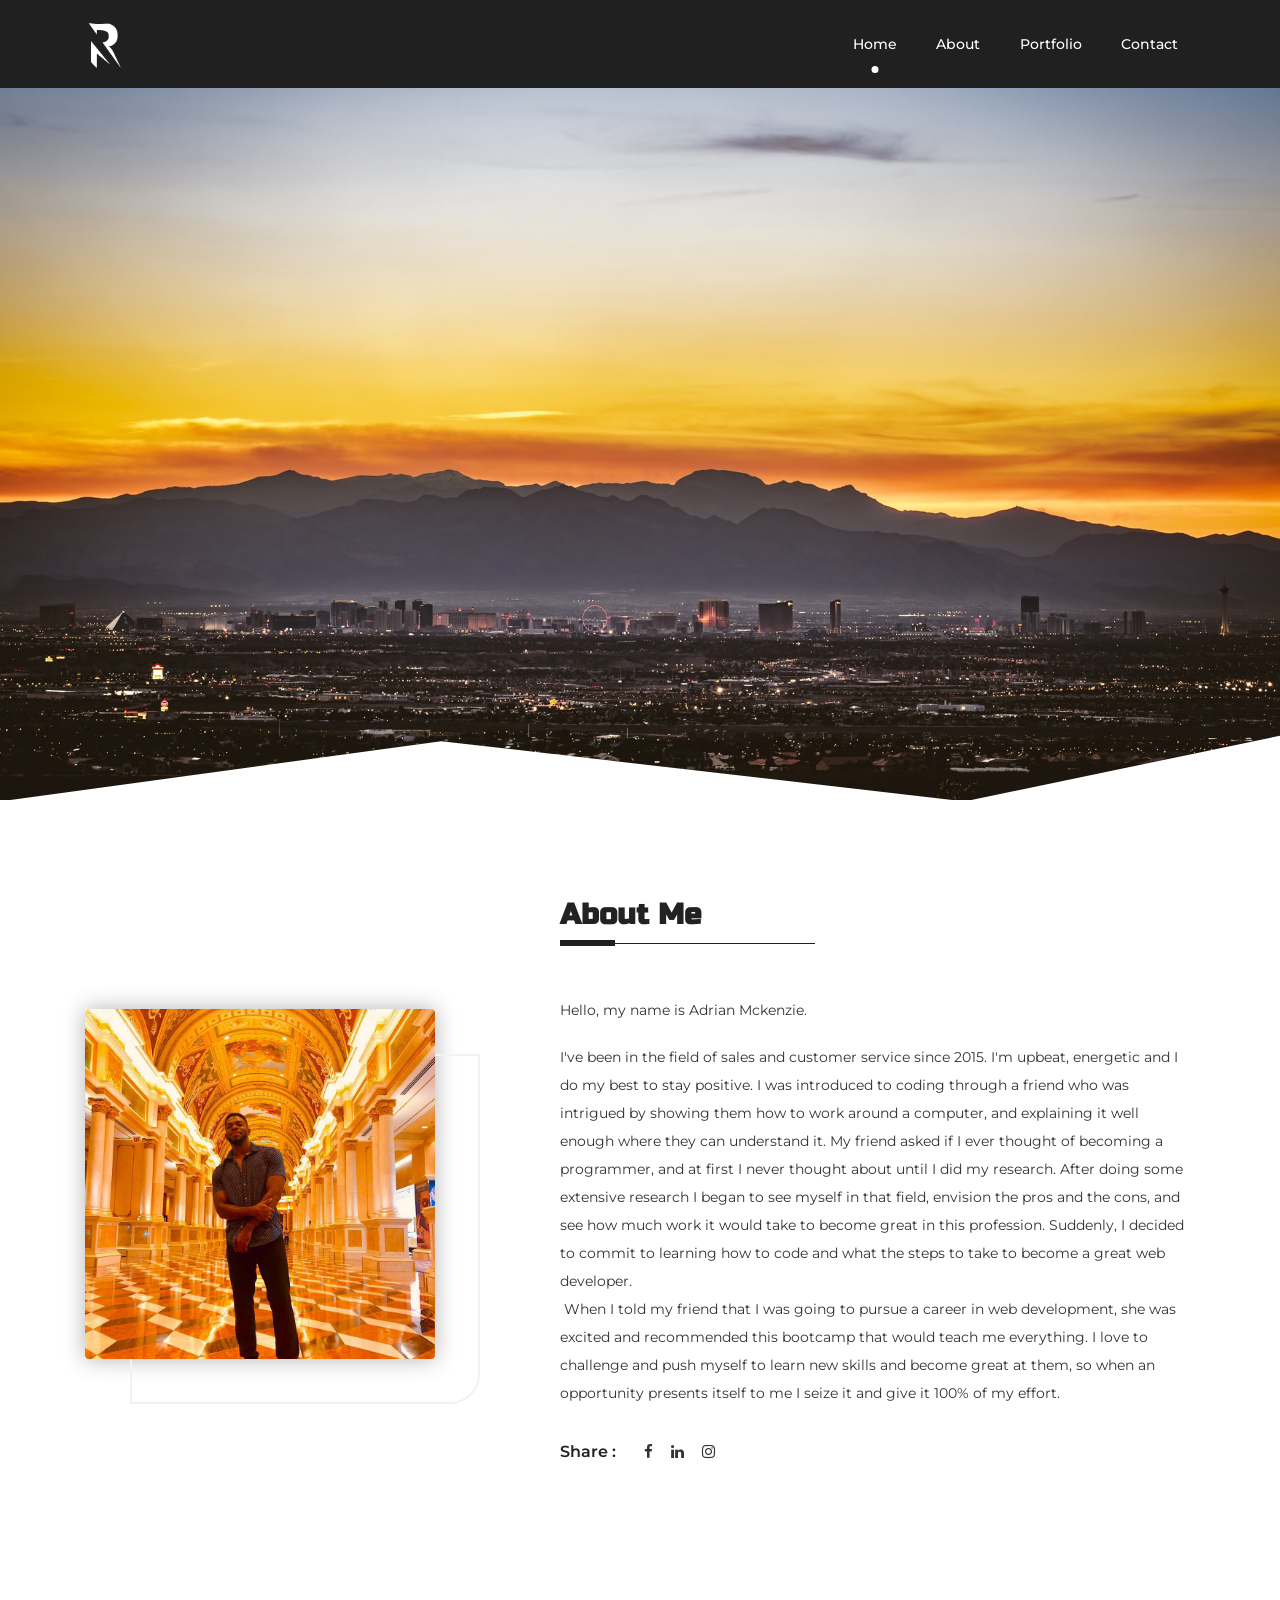
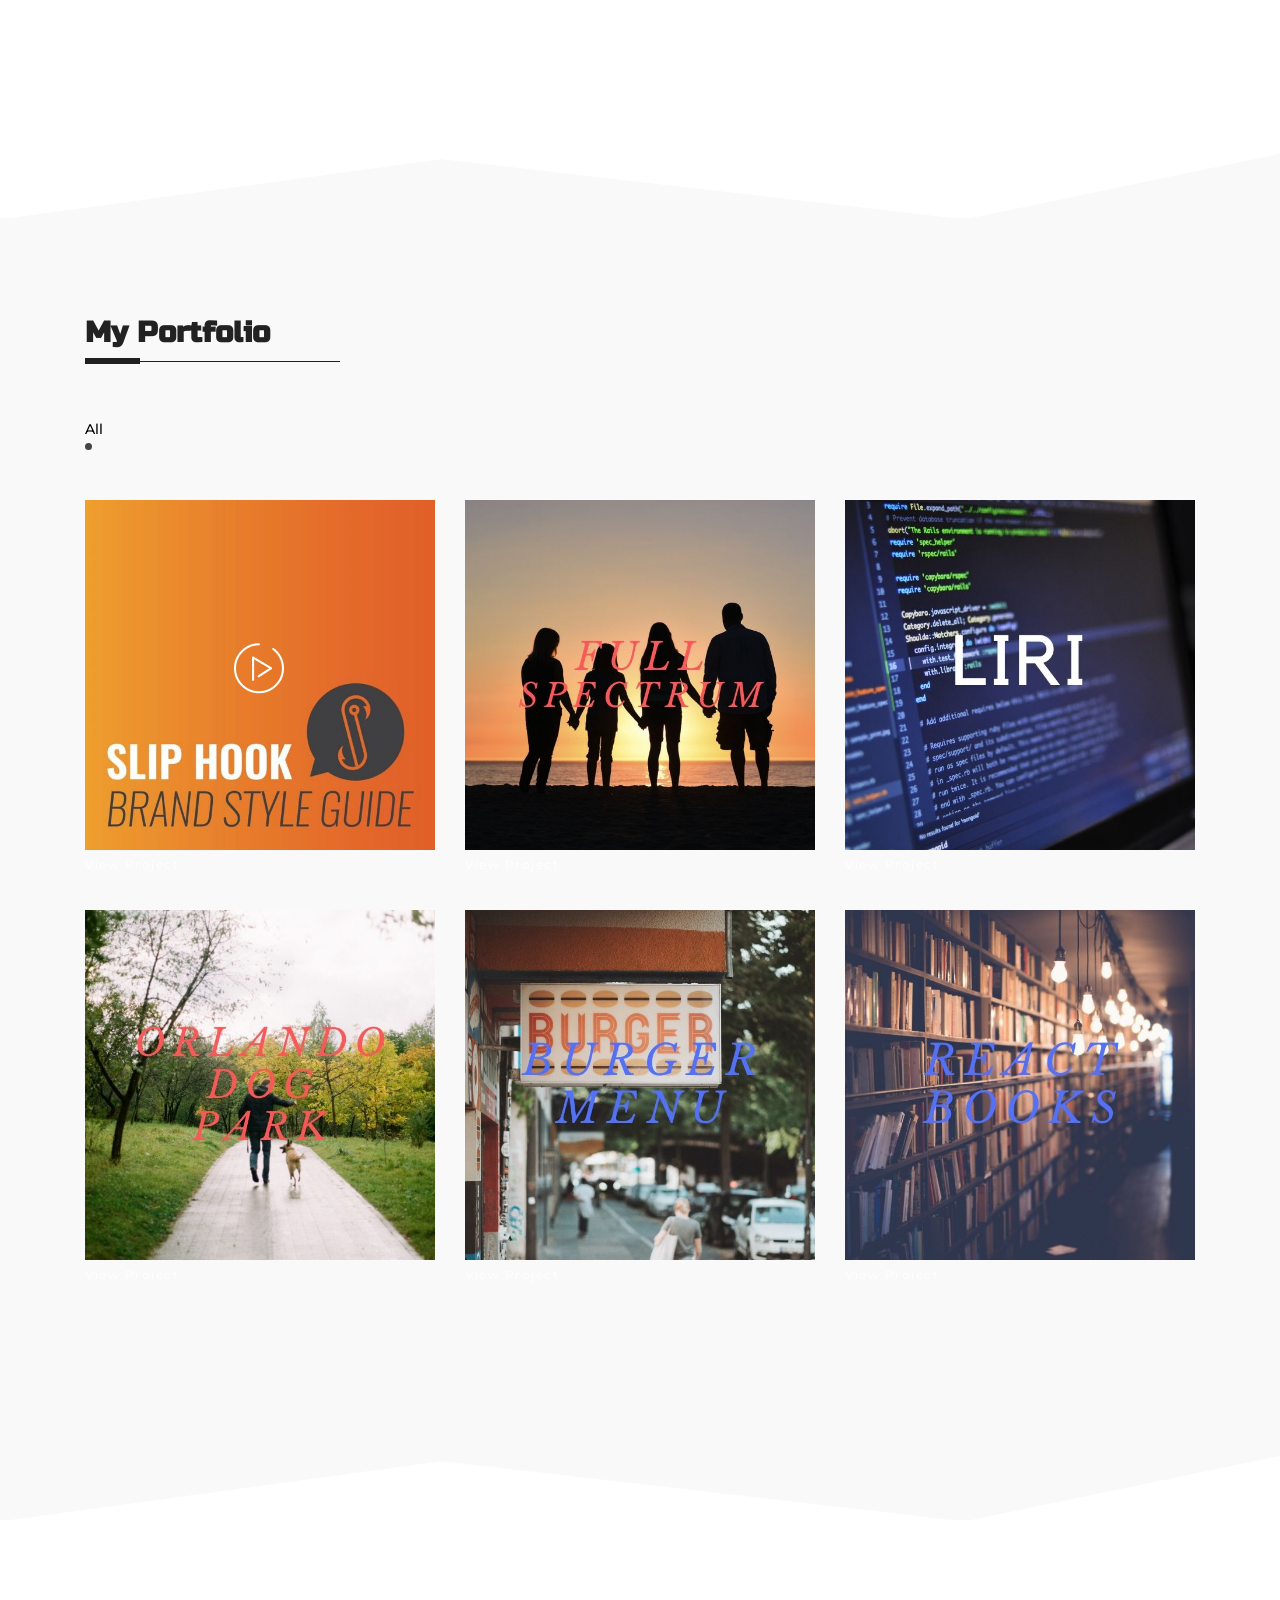
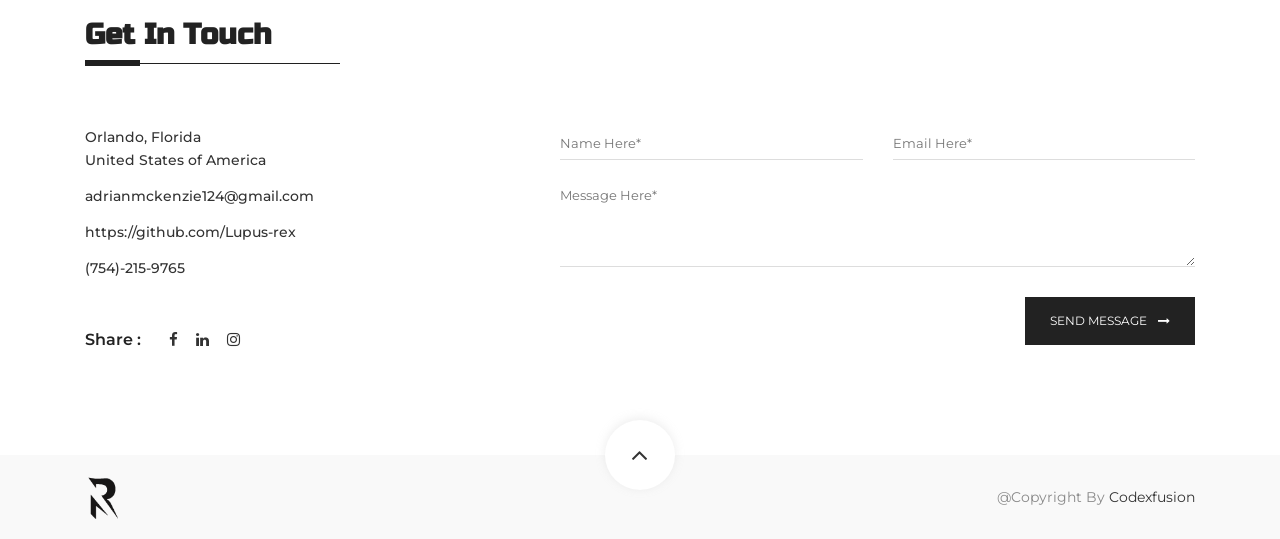
<file: index.html>
<!DOCTYPE html>
<html lang="en">
  <head>
    <meta charset="utf-8" />
    <meta http-equiv="x-ua-compatible" content="ie=edge" />
    <meta name="viewport" content="width=device-width, initial-scale=1" />
    <title>Adrian's Portfolio</title>
    <link
      rel="shortcut icon"
      type="image/png"
      href="assets/img/icon/favicon.ico"
    />
    <!-- all css here -->
    <link rel="stylesheet" href="assets/css/bootstrap.min.css" />
    <link rel="stylesheet" href="assets/css/font-awesome.min.css" />
    <link rel="stylesheet" href="assets/css/flaticon.css" />
    <link rel="stylesheet" href="assets/css/magnific-popup.css" />
    <link rel="stylesheet" href="assets/css/slicknav.min.css" />
    <link rel="stylesheet" href="assets/css/typography.css" />
    <link rel="stylesheet" href="assets/css/default-css.css" />
    <link rel="stylesheet" href="assets/css/styles.css" />
    <link rel="stylesheet" href="assets/css/responsive.css" />
    <!-- modernizr css -->
    <script src="assets/js/vendor/modernizr-2.8.3.min.js"></script>
  </head>

  <body id="top">
    <!--[if lt IE 8]>
      <p class="browserupgrade">
        You are using an <strong>outdated</strong> browser. Please
        <a href="http://browsehappy.com/">upgrade your browser</a> to improve
        your experience.
      </p>
    <![endif]-->
    <!-- preloader area start -->
    <div id="preloader">
      <div class="loader_line"></div>
    </div>
    <!-- prealoader area end -->
    <!-- header area start -->
    <header>
      <div class="header-area">
        <div class="container">
          <div class="row align-items-center">
            <div class="col-md-3 col-sm-12">
              <div class="logo">
                <a href="index.html"
                  ><img src="assets/img/icon/logo.png" alt="logo"
                /></a>
              </div>
            </div>
            <div class="col-md-9 d-none d-md-block">
              <div class="main-menu">
                <nav class="nav-menu">
                  <ul id="nav_menu">
                    <li class="active">
                      <a data-hover="home" href="#home"><span>Home</span></a>
                    </li>
                    <li>
                      <a data-hover="about" href="#about"><span>About</span></a>
                    </li>
                    <li>
                      <a data-hover="portfolio" href="#portfolio"
                        ><span>Portfolio</span></a
                      >
                    </li>
                    <li>
                      <a data-hover="contact" href="#contact"
                        ><span>Contact</span></a
                      >
                    </li>
                  </ul>
                </nav>
              </div>
            </div>
            <div class="col-sm-12 d-block d-md-none">
              <div class="responsive-menu-wrap"></div>
            </div>
          </div>
        </div>
      </div>
    </header>
    <!-- header area end -->
    <!-- slider area start -->
    <section
      id="home"
      class="slider-area parallax"
      data-speed="3"
      data-bg-image="assets/img/bg/vegas_view.jpg"
    >
      <div class="container">
        <div class="slider-content">
          <h2 class="txtanim1"><span>Adrian</span> <span>Mckenzie</span></h2>
          <h4 class="txtanim1 delay1">
            <span>W</span>
            <span>e</span>
            <span>b</span>
            <span>D</span>
            <span>e</span>
            <span>v</span>
            <span>e</span>
            <span>l</span>
            <span>o</span>
            <span>p</span>
            <span>e</span>
            <span>r</span>
          </h4>
        </div>
      </div>
      <div class="white_svg svg_white">
        <svg x="0px" y="0px" viewBox="0 186.5 1920 113.5">
          <polygon
            points="0,300 655.167,210.5 1432.5,300 1920,198.5 1920,300 "
          />
        </svg>
      </div>
      <div class="txtanim1 next-section">
        <span
          ><a href="#about"
            >About Me <strong><i class="fa fa-question-circle"></i></strong></a
        ></span>
      </div>
    </section>
    <!-- slider area end -->
    <!-- about area strat -->
    <section class="about-area" id="about">
      <div class="container">
        <div class="row align-items-center">
          <div class="col-md-4">
            <div class="abt-left-thumb">
              <img src="assets/img/about/Vegas.jpg" alt="image" />
            </div>
          </div>
          <div class="col-md-7 offset-md-1">
            <div class="abt-content">
              <div class="section-title">
                <h2 class="txt2_is_show">About Me</h2>
              </div>
              <p class="txt1-wrap">
                <span class="txt1">Hello, my name is Adrian Mckenzie.</span>
              </p>
              <p class="txt1-wrap">
                <span class="txt1"
                  >I've been in the field of sales and customer service since 2015. I'm upbeat, energetic and I do my best to stay positive. I was introduced to coding through a friend who was intrigued
                  by showing them how to work around a computer, and explaining
                  it well enough where they can understand it. My friend asked
                  if I ever thought of becoming a programmer, and at first I
                  never thought about until I did my research. After doing some
                  extensive research I began to see myself in that field,
                  envision the pros and the cons, and see how much work it would
                  take to become great in this profession. Suddenly, I decided
                  to commit to learning how to code and what the steps to take to become a great web developer.</span
                >
                <span class="txt1"></span>
                  When I told my friend that I was going to pursue a career in web development, she was excited and recommended this bootcamp that would teach me everything. I love to challenge and push myself to learn new skills
                  and become great at them, so when an opportunity presents
                  itself to me I seize it and give it 100% of my effort.</span
                >
              </p>
              <div class="social-link">
                <h5>Share :</h5>
                <a href="https://www.facebook.com/adrian.mckenzie.9"><i class="fa fa-facebook"></i></a>
                <a href="https://www.linkedin.com/in/adrian-mckenzie-abb307146/"><i class="fa fa-linkedin"></i></a>
                <a href="https://www.instagram.com/adrian_mckenzie_/?hl=en"><i class="fa fa-instagram"></i></a>
              </div>
            </div>
          </div>
        </div>
      </div>
    </section>
    <!-- about area end -->
    <!-- service area start -->
    <div class="service-area pb--200">
      <div class="container">
        <div class="row">
          <div class="col-md-4">
            
          </div>
          <div class="col-md-4">
            
          </div>
          <div class="col-md-4">
            
          </div>
        </div>
      </div>
      <div class="white_svg svg_gray">
        <svg x="0px" y="0px" viewBox="0 186.5 1920 113.5">
          <polygon
            points="0,300 655.167,210.5 1432.5,300 1920,198.5 1920,300 "
          />
        </svg>
      </div>
    </div>
    <!-- service area end -->
    <!-- portfolio area start -->
    <section class="fortfolio-area bg-gray pt--100 pb--200" id="portfolio">
      <div class="container">
        <div class="section-title">
          <h2 class="txt2_is_show">My Portfolio</h2>
        </div>
        <div class="fortfolio-filter">
          <button class="active" data-filter="*">All</button>
        </div>
        <div class="portfolio-masonary row" id="container">
          <div class="prt-grid marketing design col-md-4 col-sm-6">
            <div class="prt-item">
              <a
                class="expand-video"
                href="https://www.youtube.com/watch?v=eDiA1p5DlLg"
              >
                <span class="flaticon-play-button"></span>
                <img src="assets/img/portfolio/slipjook_design.jpg" alt="image" />
              </a>
              <a href=""> View Project</a>
            </div>
          </div>
          <div class="prt-grid marketing web col-md-4 col-sm-6">
            <div class="prt-item">
              <a class="expand-img" href="assets/img/portfolio/flsm.png"
                ><img src="assets/img/portfolio/full spectrum.jpg" alt="image"
              /></a>
              <div class="projectlink">
              <a href="https://fullspectrum1.herokuapp.com/"> View Project</a>
              </div>
            </div>
          </div>
          <div class="prt-grid col-md-4 col-sm-6">
            <div class="prt-item">
              <a class="expand-img" href="assets/img/portfolio/Liri.png  "
                ><img src="assets/img/portfolio/LIRI (1).jpg" alt="image"
              /></a>
              <a href="https://github.com/Lupus-rex/liri-hw.git"> View Project</a>
            </div>
          </div>
          <div class="prt-grid design marketing col-md-4 col-sm-6">
            <div class="prt-item">
              <a class="expand-img" href="assets/img/portfolio/img4.jpg"
                ><img src="assets/img/portfolio/Orlando dog Park.jpg" alt="image"
              /></a>
              <a href="https://epiknohvuh.github.io/GroupRepository/"> View Project</a>
            </div>
          </div>
          <div class="prt-grid web design col-md-4 col-sm-6">
            <div class="prt-item">
              <a class="expand-img" href="assets/img/portfolio/img5.jpg"
                ><img src="assets/img/portfolio/Burger menu (1).jpg" alt="image"
              /></a>
              <a href=""> View Project</a>
            </div>
          </div>
          <div class="prt-grid design marketing col-md-4 col-sm-6">
            <div class="prt-item">
              <a class="expand-img" href="assets/img/portfolio/img6.jpg"
                ><img src="assets/img/portfolio/React books.jpg" alt="image"
              /></a>
              <a href=""> View Project</a>
            </div>
          </div>
        </div>
      </div>
      <div class="white_svg svg_white">
        <svg x="0px" y="0px" viewBox="0 186.5 1920 113.5">
          <polygon
            points="0,300 655.167,210.5 1432.5,300 1920,198.5 1920,300 "
          />
        </svg>
      </div>
    </section>
    <!-- portfolio area end -->
    <!-- contact area start -->
    <section class="contact-area ptb--100" id="contact">
      <div class="container">
        <div class="section-title">
          <h2 class="txt2_is_show">Get In Touch</h2>
        </div>
        <div class="row">
          <div class="col-md-5">
            <div class="cnt-left">
              <ul>
                <li>
                  Orlando, Florida
                  <span class="ct-break">United States of America</span>
                </li>
                <li>adrianmckenzie124@gmail.com</li>
                <li>https://github.com/Lupus-rex</li>
                <li>(754)-215-9765</li>
              </ul>
              <div class="social-link">
                <h5>Share :</h5>
                <a href="https://www.facebook.com/adrian.mckenzie.9"><i class="fa fa-facebook"></i></a>
                <a href="https://www.linkedin.com/in/adrian-mckenzie-abb307146/"><i class="fa fa-linkedin"></i></a>
                <a href="https://www.instagram.com/adrian_mckenzie_/?hl=en"><i class="fa fa-instagram"></i></a>
              </div>
            </div>
          </div>
          <div class="col-md-7">
            <div class="contact-form">
              <div class="screen-reader-response"></div>
              <form action="mail.php" id="cf">
                <div class="row">
                  <div class="col-md-6">
                    <input
                      type="text"
                      id="name"
                      name="name"
                      placeholder="Name Here*"
                    />
                  </div>
                  <div class="col-md-6">
                    <input
                      type="email"
                      id="email"
                      name="email"
                      placeholder="Email Here*"
                    />
                  </div>
                </div>
                <textarea
                  name="msg"
                  id="msg"
                  placeholder="Message Here*"
                ></textarea>
                <div class="form-submit">
                  <button type="submit" name="submit" id="cnt_submit">
                    Send Message <i class="fa fa-long-arrow-right"></i>
                  </button>
                </div>
              </form>
            </div>
          </div>
        </div>
      </div>
    </section>
    <!-- contact area end -->
    <!-- footer area start -->
    <footer>
      <div class="footer-area bg-gray">
        <div class="container">
          <div class="row align-items-center">
            <div class="col-md-6 col-sm-4">
              <div class="flogo">
                <a href="index.html"
                  ><img src="assets/img/icon/flogo.png" alt="logo"
                /></a>
              </div>
            </div>
            <div class="col-md-6 col-sm-8">
              <div class="copyright">
                <p>@Copyright By <span>Codexfusion</span></p>
              </div>
            </div>
          </div>
          <div class="go-to-top">
            <a href="#top"><i class="fa fa-angle-up"></i></a>
          </div>
        </div>
      </div>
    </footer>
    <!-- footer area end -->
    <!-- jquery latest version -->
    <script src="assets/js/vendor/jquery-3.2.0.min.js"></script>
    <!-- bootstrap 4 js -->
    <script src="assets/js/bootstrap.min.js"></script>
    <!-- others plugins -->
    <script src="assets/js/jquery.slicknav.min.js"></script>
    <script src="assets/js/jquery.magnific-popup.min.js"></script>
    <script src="assets/js/imagesloaded.pkgd.min.js"></script>
    <script src="assets/js/isotope.pkgd.min.js"></script>
    <script src="assets/js/plugins.js"></script>
    <script src="assets/js/scripts.js"></script>
  </body>
</html>
</file>
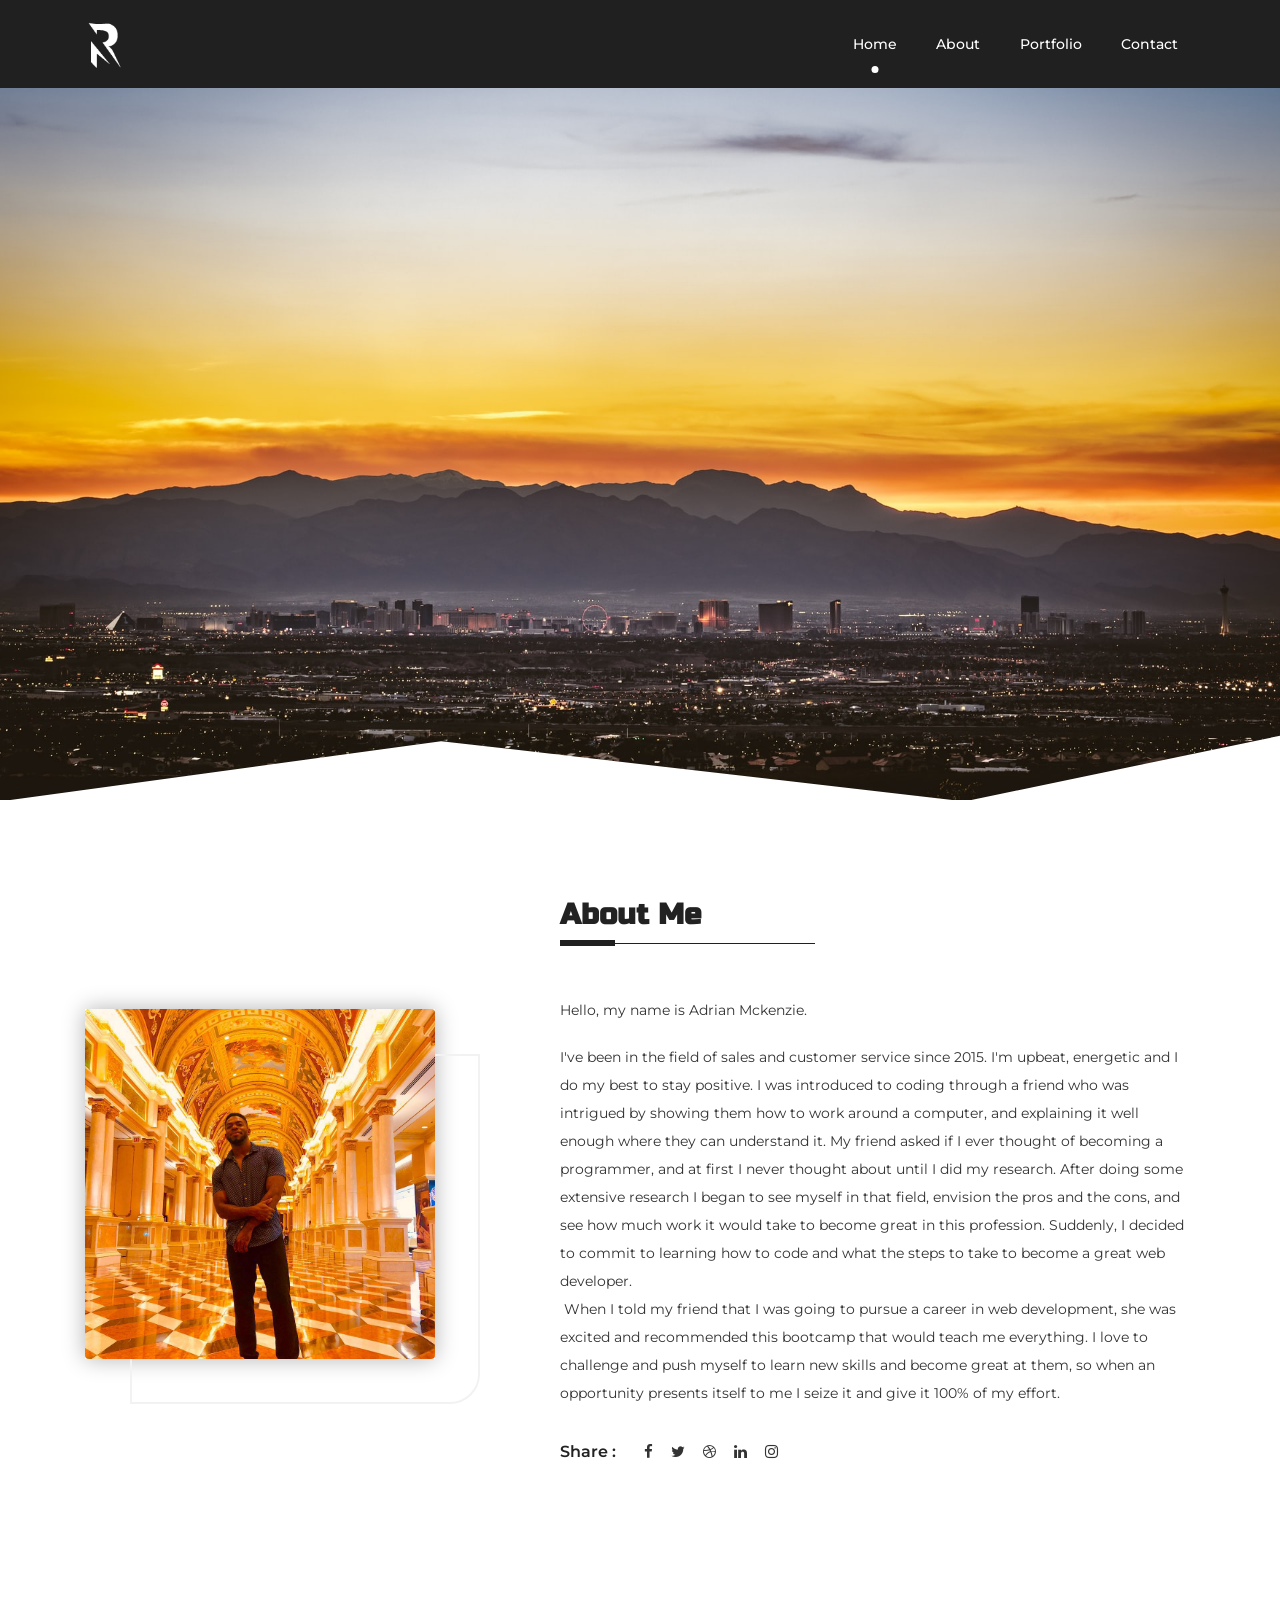
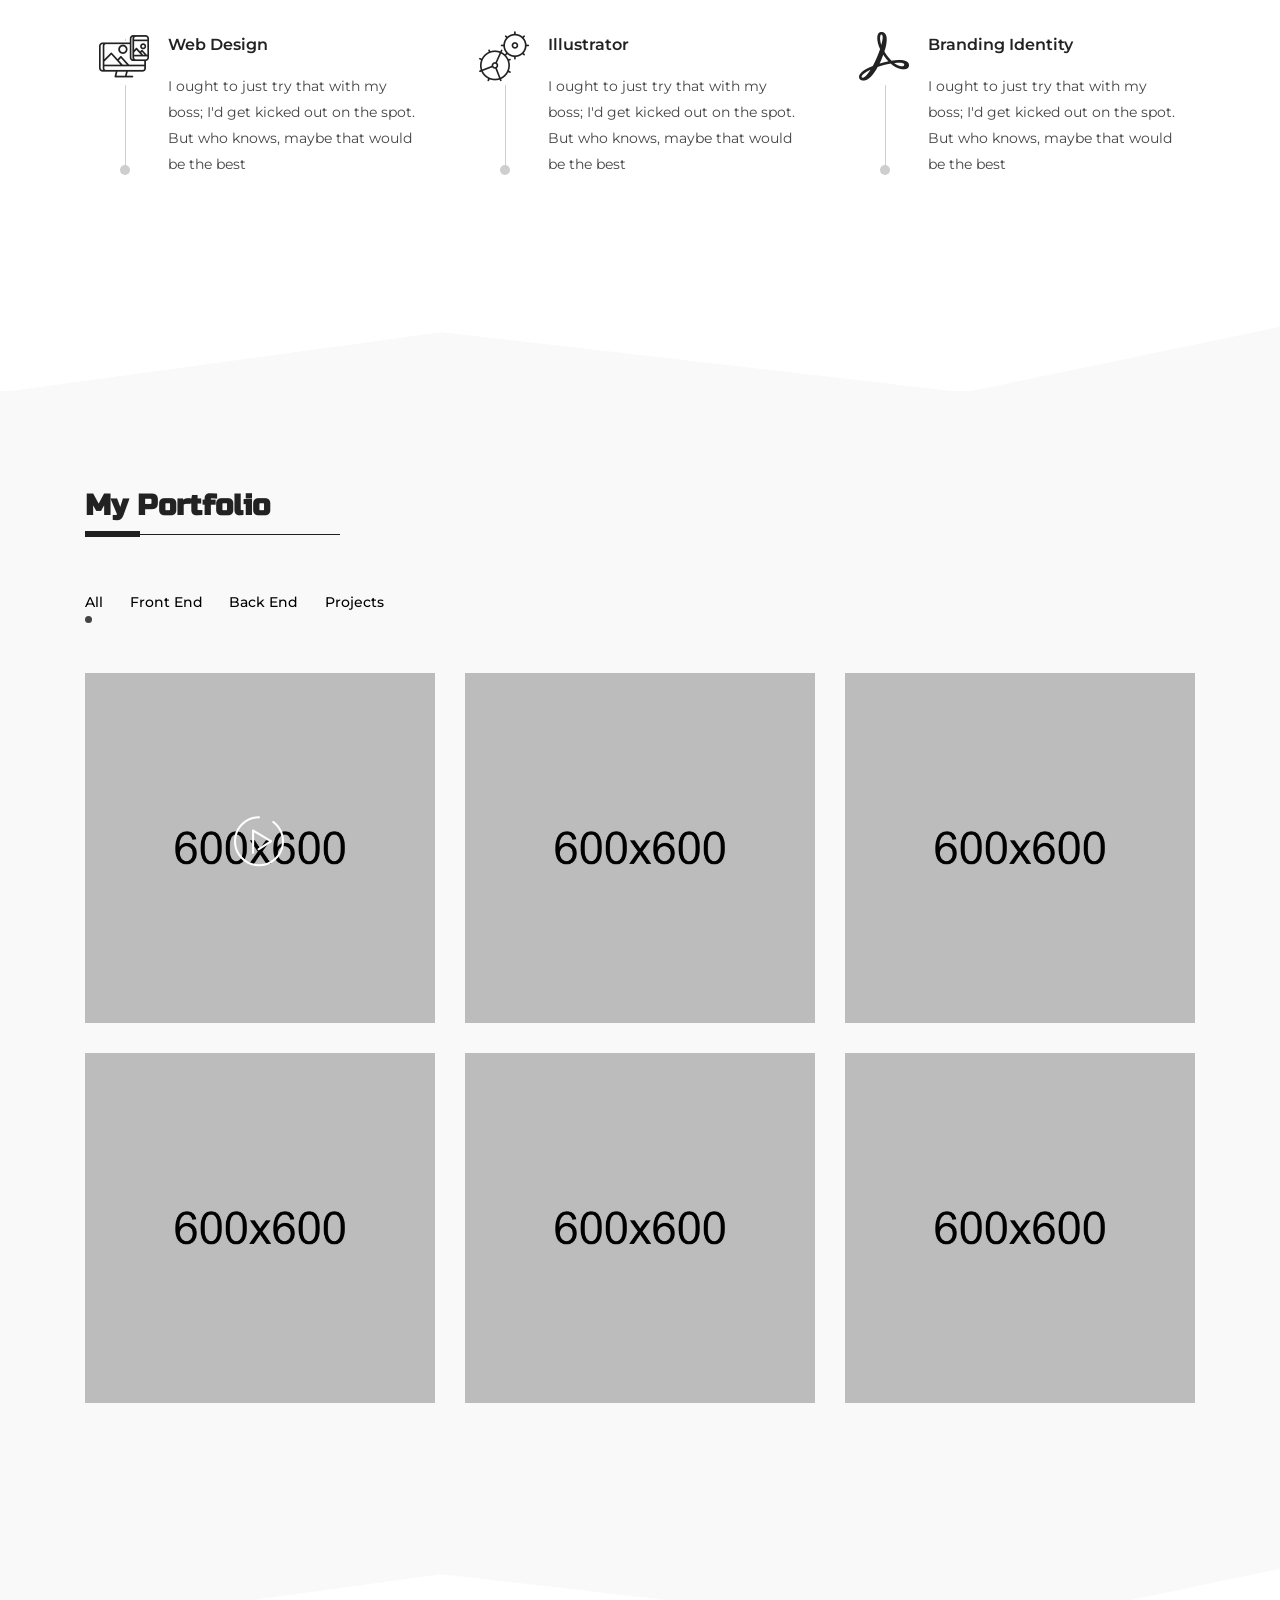
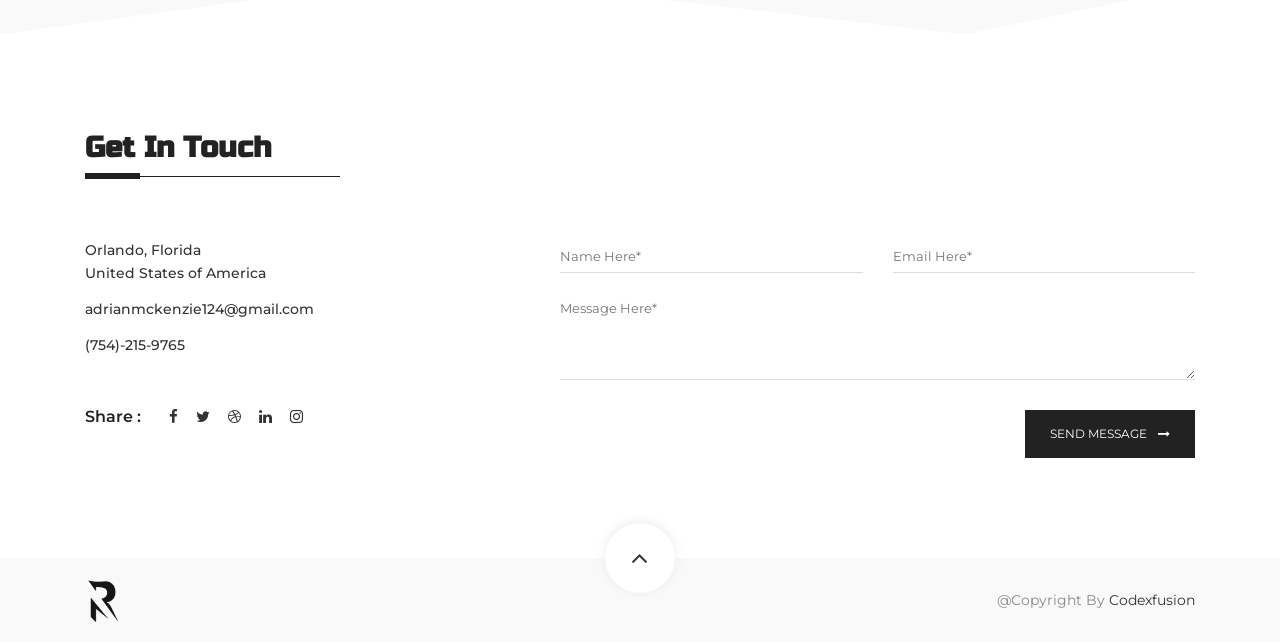
<file: rokstar/index.html>
<!DOCTYPE html>
<html lang="en">
  <head>
    <meta charset="utf-8" />
    <meta http-equiv="x-ua-compatible" content="ie=edge" />
    <meta name="viewport" content="width=device-width, initial-scale=1" />
    <title>Adrian's Portfolio</title>
    <link
      rel="shortcut icon"
      type="image/png"
      href="assets/img/icon/favicon.ico"
    />
    <!-- all css here -->
    <link rel="stylesheet" href="assets/css/bootstrap.min.css" />
    <link rel="stylesheet" href="assets/css/font-awesome.min.css" />
    <link rel="stylesheet" href="assets/css/flaticon.css" />
    <link rel="stylesheet" href="assets/css/magnific-popup.css" />
    <link rel="stylesheet" href="assets/css/slicknav.min.css" />
    <link rel="stylesheet" href="assets/css/typography.css" />
    <link rel="stylesheet" href="assets/css/default-css.css" />
    <link rel="stylesheet" href="assets/css/styles.css" />
    <link rel="stylesheet" href="assets/css/responsive.css" />
    <!-- modernizr css -->
    <script src="assets/js/vendor/modernizr-2.8.3.min.js"></script>
  </head>

  <body id="top">
    <!--[if lt IE 8]>
      <p class="browserupgrade">
        You are using an <strong>outdated</strong> browser. Please
        <a href="http://browsehappy.com/">upgrade your browser</a> to improve
        your experience.
      </p>
    <![endif]-->
    <!-- preloader area start -->
    <div id="preloader">
      <div class="loader_line"></div>
    </div>
    <!-- prealoader area end -->
    <!-- header area start -->
    <header>
      <div class="header-area">
        <div class="container">
          <div class="row align-items-center">
            <div class="col-md-3 col-sm-12">
              <div class="logo">
                <a href="index.html"
                  ><img src="assets/img/icon/logo.png" alt="logo"
                /></a>
              </div>
            </div>
            <div class="col-md-9 d-none d-md-block">
              <div class="main-menu">
                <nav class="nav-menu">
                  <ul id="nav_menu">
                    <li class="active">
                      <a data-hover="home" href="#home"><span>Home</span></a>
                    </li>
                    <li>
                      <a data-hover="about" href="#about"><span>About</span></a>
                    </li>
                    <li>
                      <a data-hover="portfolio" href="#portfolio"
                        ><span>Portfolio</span></a
                      >
                    </li>
                    <li>
                      <a data-hover="contact" href="#contact"
                        ><span>Contact</span></a
                      >
                    </li>
                  </ul>
                </nav>
              </div>
            </div>
            <div class="col-sm-12 d-block d-md-none">
              <div class="responsive-menu-wrap"></div>
            </div>
          </div>
        </div>
      </div>
    </header>
    <!-- header area end -->
    <!-- slider area start -->
    <section
      id="home"
      class="slider-area parallax"
      data-speed="3"
      data-bg-image="assets/img/bg/vegas_view.jpg"
    >
      <div class="container">
        <div class="slider-content">
          <h2 class="txtanim1"><span>Adrian</span> <span>Mckenzie</span></h2>
          <h4 class="txtanim1 delay1">
            <span>W</span>
            <span>e</span>
            <span>b</span>
            <span>D</span>
            <span>e</span>
            <span>v</span>
            <span>e</span>
            <span>l</span>
            <span>o</span>
            <span>p</span>
            <span>e</span>
            <span>r</span>
          </h4>
        </div>
      </div>
      <div class="white_svg svg_white">
        <svg x="0px" y="0px" viewBox="0 186.5 1920 113.5">
          <polygon
            points="0,300 655.167,210.5 1432.5,300 1920,198.5 1920,300 "
          />
        </svg>
      </div>
      <div class="txtanim1 next-section">
        <span
          ><a href="#about"
            >About Me <strong><i class="fa fa-question-circle"></i></strong></a
        ></span>
      </div>
    </section>
    <!-- slider area end -->
    <!-- about area strat -->
    <section class="about-area" id="about">
      <div class="container">
        <div class="row align-items-center">
          <div class="col-md-4">
            <div class="abt-left-thumb">
              <img src="assets/img/about/Vegas.jpg" alt="image" />
            </div>
          </div>
          <div class="col-md-7 offset-md-1">
            <div class="abt-content">
              <div class="section-title">
                <h2 class="txt2_is_show">About Me</h2>
              </div>
              <p class="txt1-wrap">
                <span class="txt1">Hello, my name is Adrian Mckenzie.</span>
              </p>
              <p class="txt1-wrap">
                <span class="txt1"
                  >I've been in the field of sales and customer service since 2015. I'm upbeat, energetic and I do my best to stay positive. I was introduced to coding through a friend who was intrigued
                  by showing them how to work around a computer, and explaining
                  it well enough where they can understand it. My friend asked
                  if I ever thought of becoming a programmer, and at first I
                  never thought about until I did my research. After doing some
                  extensive research I began to see myself in that field,
                  envision the pros and the cons, and see how much work it would
                  take to become great in this profession. Suddenly, I decided
                  to commit to learning how to code and what the steps to take to become a great web developer.</span
                >
                <span class="txt1"></span>
                  When I told my friend that I was going to pursue a career in web development, she was excited and recommended this bootcamp that would teach me everything. I love to challenge and push myself to learn new skills
                  and become great at them, so when an opportunity presents
                  itself to me I seize it and give it 100% of my effort.</span
                >
              </p>
              <div class="social-link">
                <h5>Share :</h5>
                <a href="#"><i class="fa fa-facebook"></i></a>
                <a href="#"><i class="fa fa-twitter"></i></a>
                <a href="#"><i class="fa fa-dribbble"></i></a>
                <a href="#"><i class="fa fa-linkedin"></i></a>
                <a href="#"><i class="fa fa-instagram"></i></a>
              </div>
            </div>
          </div>
        </div>
      </div>
    </section>
    <!-- about area end -->
    <!-- service area start -->
    <div class="service-area pb--200">
      <div class="container">
        <div class="row">
          <div class="col-md-4">
            <div class="single-service txt2_is_show">
              <div class="icon"><span class="flaticon-web-design"></span></div>
              <div class="srvc-content">
                <h4>Web Design</h4>
                <p>
                  I ought to just try that with my boss; I'd get kicked out on
                  the spot. But who knows, maybe that would be the best
                </p>
              </div>
            </div>
          </div>
          <div class="col-md-4">
            <div class="single-service txt2_is_show">
              <div class="icon"><span class="flaticon-settings"></span></div>
              <div class="srvc-content">
                <h4>Illustrator</h4>
                <p>
                  I ought to just try that with my boss; I'd get kicked out on
                  the spot. But who knows, maybe that would be the best
                </p>
              </div>
            </div>
          </div>
          <div class="col-md-4">
            <div class="single-service txt2_is_show">
              <div class="icon"><span class="flaticon-adobe"></span></div>
              <div class="srvc-content">
                <h4>Branding Identity</h4>
                <p>
                  I ought to just try that with my boss; I'd get kicked out on
                  the spot. But who knows, maybe that would be the best
                </p>
              </div>
            </div>
          </div>
        </div>
      </div>
      <div class="white_svg svg_gray">
        <svg x="0px" y="0px" viewBox="0 186.5 1920 113.5">
          <polygon
            points="0,300 655.167,210.5 1432.5,300 1920,198.5 1920,300 "
          />
        </svg>
      </div>
    </div>
    <!-- service area end -->
    <!-- portfolio area start -->
    <section class="fortfolio-area bg-gray pt--100 pb--200" id="portfolio">
      <div class="container">
        <div class="section-title">
          <h2 class="txt2_is_show">My Portfolio</h2>
        </div>
        <div class="fortfolio-filter">
          <button class="active" data-filter="*">All</button>
          <button data-filter=".web">Front End</button>
          <button data-filter=".design">Back End</button>
          <button data-filter=".marketing">Projects</button>
        </div>
        <div class="portfolio-masonary row" id="container">
          <div class="prt-grid marketing design col-md-4 col-sm-6">
            <div class="prt-item">
              <a
                class="expand-video"
                href="https://www.youtube.com/watch?v=eDiA1p5DlLg"
              >
                <span class="flaticon-play-button"></span>
                <img src="assets/img/portfolio/img1.jpg" alt="image" />
              </a>
            </div>
          </div>
          <div class="prt-grid marketing web col-md-4 col-sm-6">
            <div class="prt-item">
              <a class="expand-img" href="assets/img/portfolio/img2.jpg"
                ><img src="assets/img/portfolio/img2.jpg" alt="image"
              /></a>
            </div>
          </div>
          <div class="prt-grid col-md-4 col-sm-6">
            <div class="prt-item">
              <a class="expand-img" href="assets/img/portfolio/img3.jpg"
                ><img src="assets/img/portfolio/img3.jpg" alt="image"
              /></a>
            </div>
          </div>
          <div class="prt-grid design marketing col-md-4 col-sm-6">
            <div class="prt-item">
              <a class="expand-img" href="assets/img/portfolio/img4.jpg"
                ><img src="assets/img/portfolio/img4.jpg" alt="image"
              /></a>
            </div>
          </div>
          <div class="prt-grid web design col-md-4 col-sm-6">
            <div class="prt-item">
              <a class="expand-img" href="assets/img/portfolio/img5.jpg"
                ><img src="assets/img/portfolio/img5.jpg" alt="image"
              /></a>
            </div>
          </div>
          <div class="prt-grid design marketing col-md-4 col-sm-6">
            <div class="prt-item">
              <a class="expand-img" href="assets/img/portfolio/img6.jpg"
                ><img src="assets/img/portfolio/img6.jpg" alt="image"
              /></a>
            </div>
          </div>
        </div>
      </div>
      <div class="white_svg svg_white">
        <svg x="0px" y="0px" viewBox="0 186.5 1920 113.5">
          <polygon
            points="0,300 655.167,210.5 1432.5,300 1920,198.5 1920,300 "
          />
        </svg>
      </div>
    </section>
    <!-- portfolio area end -->
    <!-- contact area start -->
    <section class="contact-area ptb--100" id="contact">
      <div class="container">
        <div class="section-title">
          <h2 class="txt2_is_show">Get In Touch</h2>
        </div>
        <div class="row">
          <div class="col-md-5">
            <div class="cnt-left">
              <ul>
                <li>
                  Orlando, Florida
                  <span class="ct-break">United States of America</span>
                </li>
                <li>adrianmckenzie124@gmail.com</li>
                <li>(754)-215-9765</li>
              </ul>
              <div class="social-link">
                <h5>Share :</h5>
                <a href="#"><i class="fa fa-facebook"></i></a>
                <a href="#"><i class="fa fa-twitter"></i></a>
                <a href="#"><i class="fa fa-dribbble"></i></a>
                <a href="#"><i class="fa fa-linkedin"></i></a>
                <a href="#"><i class="fa fa-instagram"></i></a>
              </div>
            </div>
          </div>
          <div class="col-md-7">
            <div class="contact-form">
              <div class="screen-reader-response"></div>
              <form action="mail.php" id="cf">
                <div class="row">
                  <div class="col-md-6">
                    <input
                      type="text"
                      id="name"
                      name="name"
                      placeholder="Name Here*"
                    />
                  </div>
                  <div class="col-md-6">
                    <input
                      type="email"
                      id="email"
                      name="email"
                      placeholder="Email Here*"
                    />
                  </div>
                </div>
                <textarea
                  name="msg"
                  id="msg"
                  placeholder="Message Here*"
                ></textarea>
                <div class="form-submit">
                  <button type="submit" name="submit" id="cnt_submit">
                    Send Message <i class="fa fa-long-arrow-right"></i>
                  </button>
                </div>
              </form>
            </div>
          </div>
        </div>
      </div>
    </section>
    <!-- contact area end -->
    <!-- footer area start -->
    <footer>
      <div class="footer-area bg-gray">
        <div class="container">
          <div class="row align-items-center">
            <div class="col-md-6 col-sm-4">
              <div class="flogo">
                <a href="index.html"
                  ><img src="assets/img/icon/flogo.png" alt="logo"
                /></a>
              </div>
            </div>
            <div class="col-md-6 col-sm-8">
              <div class="copyright">
                <p>@Copyright By <span>Codexfusion</span></p>
              </div>
            </div>
          </div>
          <div class="go-to-top">
            <a href="#top"><i class="fa fa-angle-up"></i></a>
          </div>
        </div>
      </div>
    </footer>
    <!-- footer area end -->
    <!-- jquery latest version -->
    <script src="assets/js/vendor/jquery-3.2.0.min.js"></script>
    <!-- bootstrap 4 js -->
    <script src="assets/js/bootstrap.min.js"></script>
    <!-- others plugins -->
    <script src="assets/js/jquery.slicknav.min.js"></script>
    <script src="assets/js/jquery.magnific-popup.min.js"></script>
    <script src="assets/js/imagesloaded.pkgd.min.js"></script>
    <script src="assets/js/isotope.pkgd.min.js"></script>
    <script src="assets/js/plugins.js"></script>
    <script src="assets/js/scripts.js"></script>
  </body>
</html>
</file>
<file: assets/css/flaticon.css>
/*
  	Flaticon icon font: Flaticon
  	Creation date: 23/10/2017 08:34
  	*/

@font-face {
  font-family: "Flaticon";
  src: url("../fonts/Flaticon.eot");
  src: url("../fonts/Flaticon.eot?#iefix") format("embedded-opentype"),
       url("../fonts/Flaticon.woff") format("woff"),
       url("../fonts/Flaticon.ttf") format("truetype"),
       url("../fonts/Flaticon.svg#Flaticon") format("svg");
  font-weight: normal;
  font-style: normal;
}

@media screen and (-webkit-min-device-pixel-ratio:0) {
  @font-face {
    font-family: "Flaticon";
    src: url("./Flaticon.svg#Flaticon") format("svg");
  }
}

[class^="flaticon-"]:before, [class*=" flaticon-"]:before,
[class^="flaticon-"]:after, [class*=" flaticon-"]:after {
	font-family: Flaticon;
	font-size: 20px;
	font-style: normal;
	margin-left: 0px;
}

.flaticon-play-button:before { content: "\f100"; }
.flaticon-adobe:before { content: "\f101"; }
.flaticon-settings:before { content: "\f102"; }
.flaticon-web-design:before { content: "\f103"; }
</file>
<file: assets/css/typography.css>
/*
Table Of Contents
=========================
- Default Typography
- Custom Typography
=========================
*/

body {
    font-family: 'Montserrat', sans-serif;
}

h1,
h2,
h3,
h4,
h5,
h6 {
    margin: 0;
    font-family: 'Russo One', sans-serif;
    font-weight: 700;
    color: #000;
    letter-spacing: 1.5px;
}

h1 a,
h2 a,
h3 a,
h4 a,
h5 a,
h6 a {
    font-weight: inherit;
    font-family: 'Montserrat', sans-serif;
}

h1 {
    font-size: 36px;
    line-height: 70px;
    letter-spacing: 1px;
    margin-bottom: 0px;
}

h2 {
    font-size: 22px;
    line-height: 24px;
    margin-bottom: 0px;
}

h3 {
    font-size: 24px;
    line-height: 30px;
    margin-bottom: 0px;
}

h4 {
    font-size: 20px;
    line-height: 27px;
}

h5 {
    font-size: 16px;
    line-height: 24px;
}

h6 {
    font-size: 14px;
    line-height: 24px;
}

p {
    font-family: 'Montserrat', sans-serif;
    font-size: 14px;
    font-weight: normal;
    letter-spacing: 0;
    line-height: 28px;
    margin: 0;
}

p img {
    margin: 0;
}

span {
    font-family: 'Montserrat', sans-serif;
}


/* em and strong */

em {
    font: 15px/30px;
}

strong,
b {
    font: 15px/30px;
}

small {
    font-size: 11px;
    line-height: inherit;
}


/*  blockquotes */

blockquote {
    border-left: 0 none;
    font-family: 'Montserrat', sans-serif;
    margin: 10px 0;
    padding-left: 40px;
    position: relative;
}

blockquote::before {
    color: #4e5665;
    content: "ï„";
    font-family: FontAwesome;
    font-size: 36px;
    left: 20px;
    line-height: 0;
    margin: 0;
    opacity: 0.5;
    position: absolute;
    top: 20px;
}

blockquote p {
    font-style: italic;
    padding: 0;
    font-size: 18px;
    line-height: 36px;
}

blockquote cite {
    display: block;
    font-size: 12px;
    font-style: normal;
    line-height: 18px;
}

blockquote cite:before {
    content: "\2014 \0020";
}

blockquote cite a,
blockquote cite a:visited {
    color: #8B9798;
    border: none
}

/* links */

a,
a:visited {
    text-decoration: none;
    font-family: 'Montserrat', sans-serif;
    font-weight: normal;
    font-size: 12px;
    color: #fff;
    transition: all 0.3s ease-in-out;
    -webkit-transition: all 0.3s ease-in-out;
    -moz-transition: all 0.3s ease-in-out;
    -o-transition: all 0.3s ease-in-out;
    outline: 0;
}

a:hover,
a:active {
    color: #ffb607;
    text-decoration: none;
    outline: 0;
}

a:focus {
    text-decoration: none;
    outline: 0;
}

p a,
p a:visited {
    line-height: inherit;
    outline: 0;
}

a.active {
    color: #ffb607!important;
}


/* list */

ul,
ol {
    margin-bottom: 0px;
    margin-top: 0px;
    padding: 0;
}

ul {
    margin: 0;
    list-style-type: none;
}

ol {
    list-style: decimal;
}

ol,
ul.square,
ul.circle,
ul.disc {
    margin-left: 0px;
}

ul.square {
    list-style: square outside;
}

ul.circle {
    list-style: circle outside;
}

ul.disc {
    list-style: disc outside;
}

ul ul,
ul ol,
ol ol,
ol ul {
    margin: 0;
}

ul ul li,
ul ol li,
ol ol li,
ol ul li {
    margin-bottom: 0px;
}

li {
    line-height: 18px;
    margin-bottom: 0px;
}

ul.large li {}

li p {}


/* definition list */

dl {
    margin: 12px 0;
}

dt {
    margin: 0;
    color: #11ABB0;
}

dd {
    margin: 0 0 0 20px;
}

button {}


/*
--------------------------
- Custom Typography
--------------------------
*/


/* Your Custom Typography. */
</file>
<file: assets/css/default-css.css>
/* 
--------------------------
- 1.1 Default CSS
--------------------------
*/

/*google font*/
@import url('https://fonts.googleapis.com/css?family=Montserrat:300,400,500,600,700|Russo+One');

/* Your default CSS. */
*{margin: 0;padding:0;box-sizing: border-box;}

.clear {
    clear: both
}

*,
*:before,
*:after {
    -moz-box-sizing: border-box;
    -webkit-box-sizing: border-box;
    box-sizing: border-box;
}

*:focus {
    outline: 0;
}

html {
    font-size: 62.5%;
    -webkit-font-smoothing: antialiased;
}

body {
    background: #fff;
    font-weight: normal;
    font-size: 15px;
    letter-spacing: 1.5px;
    color: #888;
    line-height: 30px;
    -webkit-font-smoothing: antialiased;
    /* Fix for webkit rendering */
    -webkit-text-size-adjust: 100%;
}

img {
    max-width: 100%;
    height: auto;
}

button,
input,
textarea {
    letter-spacing: 0;
}

/*custome css*/

/*----------------------------
  14. Basic margin padding
-----------------------------*/
.bg-gray{
    background-color: #f9f9f9;
}
.ptb--100{
    padding: 100px 0px;
}
.pt--100{
    padding-top: 100px;
}
.pb--100{
    padding-bottom: 100px;
}
.pt--200{
    padding-top: 200px;
}
.pb--200{
    padding-bottom: 200px;
}

/*pealoader css*/
#preloader {
    position: fixed;
    left: 0;
    top: 0;
    height: 100vh;
    width: 100%;
    z-index: 99999;
    display: flex;
}
#preloader:before,
#preloader:after{
    content: '';
    position: absolute;
    left: 0;
    top: 0;
    width: 50%;
    height: 100%;
    z-index: -1;
    background-color: #171616;
    -webkit-transition: all 0.3s ease 0s;
    -o-transition: all 0.3s ease 0s;
    transition: all 0.3s ease 0s;
}
#preloader:after{
    left: auto;
    right: 0;
}
#preloader .loader_line{
    margin: auto;
    width: 1px;
    height: 250px;
    position: relative;
    overflow: hidden;
    -webkit-transition: all 0.8s ease 0s;
    -o-transition: all 0.8s ease 0s;
    transition: all 0.8s ease 0s;
}
.loader_line:before{
    content: '';
    position: absolute;
    left: 0;
    top: 50%;
    width: 1px;
    height: 0%;
    -webkit-transform: translateY(-50%);
    -ms-transform: translateY(-50%);
    -o-transform: translateY(-50%);
    transform: translateY(-50%);
    background-color: #fff;
    -webkit-animation: lineheight 1000ms ease-in-out 0s forwards;
    -o-animation: lineheight 1000ms ease-in-out 0s forwards;
    animation: lineheight 1000ms ease-in-out 0s forwards;
}
.loader_line:after{
    content: '';
    position: absolute;
    left: 0;
    top: 0;
    width: 1px;
    height: 100%;
    background-color: #777;
    -webkit-transform: translateY(-100%);
    -ms-transform: translateY(-100%);
    -o-transform: translateY(-100%);
    transform: translateY(-100%);
    -webkit-animation: lineround 1200ms linear 0s infinite;
    -o-animation: lineround 1200ms linear 0s infinite;
    animation: lineround 1200ms linear 0s infinite;
    animation-delay: 2000ms;
}

@keyframes lineheight{
    0%{
        height: 0%;
    }
    100%{
        height: 100%;
    }
}

@keyframes lineround{
    0%{
        -webkit-transform: translateY(-100%);
        -ms-transform: translateY(-100%);
        -o-transform: translateY(-100%);
        transform: translateY(-100%);
    }
    100%{
        -webkit-transform: translateY(200%);
        -ms-transform: translateY(200%);
        -o-transform: translateY(200%);
        transform: translateY(200%);
    }
}

/*hiding all*/
.preloaded .loader_line:after{
    opacity: 0;
}
.preloaded  .loader_line{
    opacity: 0;
    height: 100%!important;
}
.preloaded:before,
.preloaded:after{
    -webkit-animation: preloadedzero 300ms ease-in-out 500ms forwards;
    -o-animation: preloadedzero 300ms ease-in-out 500ms forwards;
    animation: preloadedzero 300ms ease-in-out 500ms forwards;
}
@keyframes preloadedzero{
    0%{
        width: 50%;
    }
    100%{
        width: 0%;
    }
}
</file>
<file: assets/css/styles.css>
/*-----------------------------------------------------------------------------------

    Template Name: Rokstar - Portfolio Html Template
    Template URI: rashadulislam.com/demo/proshar-preview
    Description: Rokstar - Portfolio Html Template
    Author: dreamthemecoders
    Author URI: https://themeforest.net/user/dreamthemecoders
    Version: 1.0

-----------------------------------------------------------------------------------
    
    CSS INDEX
    ===================
  
    1. Header Area
    2. Slider Area
    3. About Area
    4. Service Area
    5. Fortfolio Area
    6. Contact Area
    7. Footer Area

-----------------------------------------------------------------------------------*/

/*============================================
* 1. Header Area
*=============================================*/
.header-area {
  position: fixed;
  left: 0;
  top: 0;
  z-index: 999;
  width: 100%;
  background: #202020;
}
.logo {
}
.logo a {
  display: inline-block;
}
.logo a img {
  max-width: 43px;
}
.main-menu {
}
.main-menu nav ul {
  text-align: right;
}
.main-menu nav ul li {
  display: inline-block;
}
.main-menu nav ul li a {
  display: block;
  color: #fff;
  font-size: 14px;
  font-weight: 500;
  letter-spacing: 0;
  padding: 35px 17px;
  position: relative;
}

.main-menu nav ul li a:before {
  content: "";
  position: absolute;
  left: 50%;
  bottom: 17%;
  height: 7px;
  width: 7px;
  background: #fff;
  border-radius: 50%;
  opacity: 0;
  transform: translateX(-50%);
  -webkit-transition: all 0.3s ease 0s;
  -o-transition: all 0.3s ease 0s;
  transition: all 0.3s ease 0s;
}
.main-menu nav ul li a:after {
  content: attr(data-hover);
  position: absolute;
  left: 50%;
  top: 70%;
  opacity: 0;
  transform: translateX(-50%);
  -webkit-transition: all 0.3s ease 0s;
  -o-transition: all 0.3s ease 0s;
  transition: all 0.3s ease 0s;
}
.main-menu nav ul li a:hover:after {
  opacity: 1;
  top: 50%;
  transform: translate(-50%, -50%);
}
.main-menu nav ul li.active a:before {
  opacity: 1;
}
.main-menu nav ul li a span {
  display: block;
  -webkit-transition: all 0.15s ease-in-out 0s;
  -o-transition: all 0.15s ease-in-out 0s;
  transition: all 0.15s ease-in-out 0s;
}
.main-menu nav ul li a:hover span {
  transform: translate3d(0, -12px, 0);
  opacity: 0;
}

/*mobiel menu*/

.slicknav_menu .slicknav_menutxt {
  display: none;
}

.slicknav_menu {
  background: transparent;
  margin-top: 21px;
}

.slicknav_menu .slicknav_icon-bar {
  height: 2px;
  width: 19px;
  margin: 3px 0px;
  -webkit-transition: all 0.3s ease 0s;
  transition: all 0.3s ease 0s;
}

.slicknav_btn {
  background-color: transparent;
  position: relative;
  margin-top: -38px;
}

.slicknav_menu .slicknav_open .slicknav_icon-bar:nth-child(2) {
  opacity: 0;
  -ms-filter: "progid:DXImageTransform.Microsoft.Alpha(Opacity=0)";
}

.slicknav_menu .slicknav_open .slicknav_icon-bar:nth-child(1) {
  -webkit-transform: rotate(45deg) translate(1px, 7px);
  transform: rotate(45deg) translate(1px, 7px);
}

.slicknav_menu .slicknav_open .slicknav_icon-bar:nth-child(3) {
  -webkit-transform: rotate(-45deg) translateY(-6px);
  transform: rotate(-45deg) translateY(-6px);
}

.slicknav_menu {
  margin-top: 0;
}

.slicknav_nav {
  background: #0c0c0c;
  margin: 0;
  padding: 6px 0px;
  margin-top: 10px;
}

.slicknav_nav a:hover {
  background: #fefefe none repeat scroll 0 0;
  border-radius: 0;
}

.slicknav_nav a {
  font-size: 14px;
  letter-spacing: 0.01em;
}

/*============================================
* END Header Area
*=============================================*/

/*============================================
* 2. Slider Area
*=============================================*/
.slider-area {
  height: 800px;
  display: flex;
  align-items: center;
  position: relative;
}
.white_svg {
  position: absolute;
  left: 0;
  bottom: -11px;
  width: 100%;
  overflow: hidden;
}
.svg_white svg {
  fill: #fff;
  width: 101%;
}
.svg_gray svg {
  fill: #f9f9f9;
  width: 101%;
}
.slider-content h2 {
  font-size: 55px;
  color: #ffffff;
  font-weight: 300;
  letter-spacing: 0;
  line-height: 55px;
  margin-bottom: 10px;
  text-transform: uppercase;
}

.slider-content h4 {
  font-size: 19px;
  font-weight: 300;
  color: #ffffff;
  letter-spacing: 0em;
  line-height: 41px;
  text-transform: uppercase;
}
.slider-content h4 span {
  display: inline-block !important;
  letter-spacing: 0;
}
.txt1-wrap {
  overflow: hidden;
  margin-bottom: 100px;
}
.txt1 {
  opacity: 0;
  display: inline-block;
  -webkit-transition: all 0.3s ease 0s;
  -o-transition: all 0.3s ease 0s;
  transition: all 0.3s ease 0s;
  -webkit-transform: translate3d(0px, 100%, 0px);
  -ms-transform: translate3d(0px, 100%, 0px);
  -o-transform: translate3d(0px, 100%, 0px);
  transform: translate3d(0px, 100%, 0px);
}

.next-section {
  position: absolute;
  right: 38px;
  bottom: 123px;
  transform: rotate(-90deg);
  z-index: 99;
  padding-left: 32px;
}
.next-section a {
  display: block;
  color: #fff;
  text-transform: uppercase;
  font-size: 10px;
  letter-spacing: 0.2em;
  font-weight: 300;
  position: relative;
}
.next-section strong {
  display: inline-block;
  font-size: 14px;
  font-weight: 700;
  margin-left: 4px;
}
.next-section a:after {
  content: "";
  position: absolute;
  bottom: 3px;
  right: 0;
  height: 1px;
  width: 0%;
  background-color: #ddd;
  -webkit-transition: all 0.3s ease 0s;
  -o-transition: all 0.3s ease 0s;
  transition: all 0.3s ease 0s;
}
.next-section a:hover:after {
  width: 126%;
}
.next-section a:before {
  content: "\f104";
  position: absolute;
  bottom: 3px;
  left: -17px;
  font-family: fontawesome;
  font-size: 24px;
  color: #b1acac;
  -webkit-animation: secdownmoving 1000ms linear 0s infinite;
  -o-animation: secdownmoving 1000ms linear 0s infinite;
  animation: secdownmoving 1000ms linear 0s infinite;
}
@keyframes secdownmoving {
  0% {
    -webkit-transform: translateX(0px);
    -ms-transform: translateX(0px);
    -o-transform: translateX(0px);
    transform: translateX(0px);
  }
  50% {
    -webkit-transform: translateX(-10px);
    -ms-transform: translateX(-10px);
    -o-transform: translateX(-10px);
    transform: translateX(-10px);
  }
  100% {
    -webkit-transform: translateX(0px);
    -ms-transform: translateX(0px);
    -o-transform: translateX(0px);
    transform: translateX(0px);
  }
}

/*============================================
* END Slider Area
*=============================================*/

/*============================================
* 3. About Area
*=============================================*/
.about-area {
  padding: 100px 0px 150px;
}
.abt-left-thumb {
  display: block;
  position: relative;
  z-index: 1;
  box-shadow: 0px 0px 21px rgba(0, 0, 0, 0.3);
}
.abt-left-thumb:before {
  content: "";
  position: absolute;
  right: -45px;
  bottom: -45px;
  border: 2px solid #f3f2f2;
  height: 100%;
  width: 100%;
  z-index: -1;
  border-radius: 0px 0px 30px 0px;
}
.abt-left-thumb img {
  border-radius: 4px;
  overflow: hidden;
  max-width: 100%;
}
.abt-content {
}
.section-title {
}
.section-title h2 {
  font-size: 29px;
  letter-spacing: 0;
  color: #222222;
  line-height: 30px;
  margin-bottom: 50px;
  padding-bottom: 16px;
  position: relative;
}
.section-title h2:before {
  content: "";
  position: absolute;
  left: 0;
  bottom: 0;
  height: 5px;
  width: 55px;
  background-color: #202020;
}
.section-title h2:after {
  content: "";
  position: absolute;
  left: 0;
  bottom: 2px;
  height: 1px;
  width: 255px;
  background-color: #202020;
}
.section-title h2.txt2_is_show:after {
  width: 0;
  -webkit-transition: all 0.4s ease 0s;
  -o-transition: all 0.4s ease 0s;
  transition: all 0.4s ease 0s;
}
.section-title h2.is_show:after {
  width: 255px;
}
.abt-content p {
  font-size: 14px;
  font-weight: 400;
  color: #333;
  letter-spacing: 0;
  margin-bottom: 19px;
}
.social-link {
  display: inline-block;
  margin-top: 11px;
}
.social-link h5 {
  font-family: "Montserrat", sans-serif;
  display: inline-block;
  font-size: 16px;
  letter-spacing: 0;
  font-weight: 600;
  color: #222222;
  margin-right: 22px;
}
.social-link a {
  display: inline-block;
  font-size: 15px;
  color: #333333;
  margin-right: 11px;
}
.social-link:hover a {
  color: #888;
}
.social-link a:hover {
  color: #000;
}

/*============================================
* END About Area
*=============================================*/

/*============================================
* 4. Service Area
*=============================================*/
.service-area {
  position: relative;
}
.single-service {
  z-index: 1;
  position: relative;
  padding: 14px;
  -webkit-transition: all 0.3s ease 0s;
  -o-transition: all 0.3s ease 0s;
  transition: all 0.3s ease 0s;
}
.single-service:hover,
.single-service:hover .icon {
  background-color: #f9f9f9;
}
.single-service .icon {
  float: left;
  margin-right: 17px;
  margin-top: 10px;
  background: #fff;
}
.single-service:before {
  content: "";
  position: absolute;
  left: 40px;
  top: 22px;
  height: 0;
  width: 1px;
  background: #d0cdcd;
  z-index: -1;
  -webkit-transition: all 0.8s ease 0s;
  -o-transition: all 0.8s ease 0s;
  transition: all 0.8s ease 0s;
}
.txt2_is_show.is_show:before {
  height: calc(100% - 40px);
}
.single-service:after {
  content: "";
  position: absolute;
  left: 35px;
  bottom: 16px;
  height: 10px;
  width: 10px;
  border-radius: 50%;
  background: #d0cdcd;
}
.txt2_is_show:after {
  opacity: 0;
  -webkit-transition: all 0.8s ease 1.1s;
  -o-transition: all 0.8s ease 1.1s;
  transition: all 0.8s ease 1.1s;
}
.txt2_is_show.is_show:after {
  opacity: 1;
}
.single-service .icon span:before {
  font-size: 50px;
  color: #222;
}
.srvc-content {
  overflow: hidden;
}
.srvc-content h4 {
  font-family: "Montserrat", sans-serif;
  font-size: 16px;
  font-weight: 600;
  letter-spacing: 0;
  color: #222222;
  margin-bottom: 15px;
}
.srvc-content p {
  color: #444;
  line-height: 26px;
}

/*============================================
* END Service Area
*=============================================*/

/*============================================
* 5. Fortfolio Area
*=============================================*/
.fortfolio-area {
  position: relative;
}
.fortfolio-filter {
  margin-bottom: 50px;
}
.fortfolio-filter button {
  font-size: 14px;
  font-weight: 500;
  color: #000000;
  letter-spacing: 0;
  background: transparent;
  border: none;
  outline: none;
  cursor: pointer;
  padding-bottom: 6px;
  position: relative;
  margin-right: 21px;
}
.fortfolio-filter button:before {
  content: "";
  position: absolute;
  left: 0;
  bottom: 0;
  height: 7px;
  width: 7px;
  opacity: 0;
  background: #464444;
  border-radius: 50%;
  -webkit-transition: all 0.3s ease 0s;
  -o-transition: all 0.3s ease 0s;
  transition: all 0.3s ease 0s;
}
.fortfolio-filter button.active:before {
  opacity: 1;
}
.prt-item {
  margin-bottom: 30px;
}
.prt-item a {
  display: block;
}
.prt-item a.expand-video {
  position: relative;
  z-index: 1;
}
.prt-item a.expand-video span {
  position: absolute;
  left: 50%;
  top: 50%;
  transform: translate(-50%, -50%);
}
.prt-item a.expand-video:before {
  content: "";
  position: absolute;
  left: 0;
  top: 0;
  height: 100%;
  width: 100%;
  opacity: 0;
  background-color: rgba(27, 27, 27, 0.5);
  -webkit-transition: all 0.3s ease 0s;
  -o-transition: all 0.3s ease 0s;
  transition: all 0.3s ease 0s;
}
.prt-item:hover a.expand-video:before {
  opacity: 1;
}
.prt-item a.expand-video span:before {
  font-size: 50px;
  color: #fff;
}
.prt-item a:hover {
  box-shadow: 0px 10px 27px rgba(0, 0, 0, 0.1);
}
.prt-item a img {
  max-width: 100%;
  display: inline-block;
}

/*============================================
* END Fortfolio Area
*=============================================*/

/*============================================
* 6. Contact Area
*=============================================*/
.contact-area {
  position: relative;
}
.contact-area .section-title {
  margin-bottom: 60px;
}
.cnt-left ul li {
  font-size: 14px;
  color: #333;
  letter-spacing: 0;
  line-height: 23px;
  margin-bottom: 13px;
  font-weight: 500;
}
.cnt-left ul li span.ct-break {
  display: block;
}
.cnt-left .social-link {
  margin-top: 32px;
}
.contact-form form input,
.contact-form form textarea {
  height: 34px;
  width: 100%;
  background: #fff;
  border: none;
  border-bottom: 1px solid #dddddd;
  margin-bottom: 20px;
  letter-spacing: 0;
  font-size: 13px;
}
.contact-form form input::-webkit-input-placeholder,
.contact-form form textarea::-webkit-input-placeholder {
  color: #777;
}
.contact-form form input::-moz-placeholder,
.contact-form form textarea::-moz-placeholder {
  color: #777;
}
.contact-form form input:-ms-input-placeholder,
.contact-form form textarea:-ms-input-placeholder {
  color: #777;
}
.contact-form form input:-moz-placeholder,
.contact-form form textarea:-moz-placeholder {
  color: #777;
}
.contact-form form textarea {
  height: 87px;
}
.contact-form form .form-submit {
  text-align: right;
}
.contact-form form button {
  background: #222;
  color: #fff;
  border: none;
  text-transform: uppercase;
  font-size: 12px;
  padding: 9px 25px;
  font-weight: 400;
  cursor: pointer;
  outline: none;
}
.contact-form form button i {
  margin-left: 8px;
  -webkit-transition: all 0.3s ease 0s;
  -o-transition: all 0.3s ease 0s;
  transition: all 0.3s ease 0s;
}
.contact-form form button:hover i {
  -webkit-transform: translateX(5px);
  -ms-transform: translateX(5px);
  -o-transform: translateX(5px);
  transform: translateX(5px);
}

/*============================================
* END Contact Area
*=============================================*/

/*============================================
* 7. Footer Area
*=============================================*/
.footer-area {
  padding: 18px 0px;
  position: relative;
}
.copyright {
  text-align: right;
}
.copyright p {
  font-size: 14px;
  font-weight: 400;
  letter-spacing: 0;
  color: #898989;
}
.flogo a img {
  max-width: 40px;
}
.copyright p span {
  display: inline-block;
  color: #333;
}
.go-to-top a {
  color: #333;
  position: absolute;
  left: calc(50% - 35px);
  top: -35px;
  background: #fff;
  height: 70px;
  width: 70px;
  border-radius: 50%;
  text-align: center;
  line-height: 70px;
  box-shadow: 0px -2px 9.9px 0.1px rgba(186, 187, 188, 0.25);
  font-size: 27px;
}
.go-to-top a:hover {
  box-shadow: 0px -4px 9.9px 0.1px rgba(186, 187, 188, 0.25);
}

/*============================================
* END Footer Area
*=============================================*/

/*============================================
* custom css
*=============================================*/

.projectlink {
}
</file>
<file: assets/css/responsive.css>
/* (1366x768) WXGA Display */

@media screen and (min-width: 1366px) and (max-width: 1919px) {}



/* Normal desktop :992px. */

@media (min-width: 992px) and (max-width: 1197px) {
	.slider-area {
	    height: 619px;
	}
}



/* Normal desktop :991px. */

@media (min-width: 768px) and (max-width: 991px) {
	.slider-area {
	    height: 480px;
	}
	.about-area {
	    padding: 90px 0px 80px;
	}
	.single-service{
		padding: 0;
	}
	.srvc-content h4{
		font-size: 15px;
	}
	.single-service .icon span:before {
	    font-size: 37px;
	}
	.single-service .icon {
	    margin-right: 11px;
	    margin-top: 8px;
	}
	.single-service:before {
	    left: 18px;
	}
	.single-service:after{
		left: 13px;
	}
    .white_svg {
	    bottom: -12px;
	}
	.service-area {
	    padding-bottom: 120px;
	}
	.fortfolio-area {
	    padding: 80px 0px 110px;
	}
	.contact-area {
	    padding: 80px 0px 90px;
	}
	.go-to-top{
		display: none;
	}
}



/* small mobile :320px. */

@media (max-width: 767px) {
    .container {
        width: 100%
    }
    .header-area {
        padding: 10px 0px 3px;
    }
    .white_svg {
	    bottom: -12px;
	}
}



/* Large Mobile :480px. */

@media only screen and (min-width: 480px) and (max-width: 767px) {
	.slicknav_btn {
	    margin-top: -44px;
	}
	.slider-area {
	    height: 379px;
	}
	.next-section{
		display: none;
	}
	.slider-content h2 {
	    font-size: 43px;
	    line-height: 51px;
	    margin-bottom: 0;
	}
	.slider-content h4 {
	    font-size: 16px;
	}
	.next-section {
	    right: -5px;
	    bottom: 53px;
	}
	.about-area {
	    padding: 80px 0px 60px;
	}
	.abt-content {
	    padding-top: 70px;
	}
	.abt-left-thumb:before {
	    right: -22px;
	    bottom: -22px;
	}
	.service-area {
	    padding-bottom: 30px;
	}
	.single-service{
		margin-bottom: 40px;
	}
	.fortfolio-area {
	    padding: 70px 0px 50px;
	}
	.contact-area {
	    padding: 70px 0px 80px;
	}
	.cnt-left{
		margin-bottom: 40px;
	}
	.contact-form form .form-submit {
	    text-align: left;
	}
	.footer-area {
	    padding: 20px 0px 13px;
	}
	.white_svg{
		display: none;
	}
	.copyright p{
		text-align: center;
	}
	.go-to-top{
		display: none;
	}

}



/* small mobile :320px. */

@media (min-width: 240px) and (max-width: 479px) {
	.logo a img {
	    max-width: 32px;
	}
	.next-section{
		display: none;
	}
    .abt-left-thumb:before {
        display: none;
    }
    .slider-area{
    	height: 286px;
    }
    .slider-content h2 {
	    font-size: 27px;
	    line-height: 31px;
	    margin-bottom: 1px;
	}
	.slider-content h4{
		font-size: 13px;
		line-height: 29px;
	}
	.next-section {
	    right: -24px;
    	bottom: 44px;
	}
	.about-area {
	    padding: 70px 0px 60px;
	}
	.abt-content {
	    padding-top: 70px;
	}
	.service-area {
	    padding-bottom: 40px;
	}
	.single-service{
		margin-bottom: 40px;
	}
	.fortfolio-filter {
	    text-align: center;
	}
	.fortfolio-area {
	    padding: 70px 0px 60px;
	}
	.fortfolio-filter button{
		margin-bottom: 10px;
	}
	.contact-area{
		padding: 70px 0px;
	}
	.cnt-left{
		margin-bottom: 40px;
	}
	.contact-form form .form-submit {
	    text-align: center;
	}
	.footer-area{
		text-align: center;
		padding: 39px 0px 28px;
	}
	.flogo {
	    margin-bottom: 18px;
	}
	.white_svg{
		display: none;
	}
	.copyright p{
		text-align: center;
	}
	.go-to-top{
		display: none;
	}
}
</file>
<file: rokstar/assets/css/flaticon.css>
/*
  	Flaticon icon font: Flaticon
  	Creation date: 23/10/2017 08:34
  	*/

@font-face {
  font-family: "Flaticon";
  src: url("../fonts/Flaticon.eot");
  src: url("../fonts/Flaticon.eot?#iefix") format("embedded-opentype"),
       url("../fonts/Flaticon.woff") format("woff"),
       url("../fonts/Flaticon.ttf") format("truetype"),
       url("../fonts/Flaticon.svg#Flaticon") format("svg");
  font-weight: normal;
  font-style: normal;
}

@media screen and (-webkit-min-device-pixel-ratio:0) {
  @font-face {
    font-family: "Flaticon";
    src: url("./Flaticon.svg#Flaticon") format("svg");
  }
}

[class^="flaticon-"]:before, [class*=" flaticon-"]:before,
[class^="flaticon-"]:after, [class*=" flaticon-"]:after {
	font-family: Flaticon;
	font-size: 20px;
	font-style: normal;
	margin-left: 0px;
}

.flaticon-play-button:before { content: "\f100"; }
.flaticon-adobe:before { content: "\f101"; }
.flaticon-settings:before { content: "\f102"; }
.flaticon-web-design:before { content: "\f103"; }
</file>
<file: rokstar/assets/css/typography.css>
/*
Table Of Contents
=========================
- Default Typography
- Custom Typography
=========================
*/

body {
    font-family: 'Montserrat', sans-serif;
}

h1,
h2,
h3,
h4,
h5,
h6 {
    margin: 0;
    font-family: 'Russo One', sans-serif;
    font-weight: 700;
    color: #000;
    letter-spacing: 1.5px;
}

h1 a,
h2 a,
h3 a,
h4 a,
h5 a,
h6 a {
    font-weight: inherit;
    font-family: 'Montserrat', sans-serif;
}

h1 {
    font-size: 36px;
    line-height: 70px;
    letter-spacing: 1px;
    margin-bottom: 0px;
}

h2 {
    font-size: 22px;
    line-height: 24px;
    margin-bottom: 0px;
}

h3 {
    font-size: 24px;
    line-height: 30px;
    margin-bottom: 0px;
}

h4 {
    font-size: 20px;
    line-height: 27px;
}

h5 {
    font-size: 16px;
    line-height: 24px;
}

h6 {
    font-size: 14px;
    line-height: 24px;
}

p {
    font-family: 'Montserrat', sans-serif;
    font-size: 14px;
    font-weight: normal;
    letter-spacing: 0;
    line-height: 28px;
    margin: 0;
}

p img {
    margin: 0;
}

span {
    font-family: 'Montserrat', sans-serif;
}


/* em and strong */

em {
    font: 15px/30px;
}

strong,
b {
    font: 15px/30px;
}

small {
    font-size: 11px;
    line-height: inherit;
}


/*  blockquotes */

blockquote {
    border-left: 0 none;
    font-family: 'Montserrat', sans-serif;
    margin: 10px 0;
    padding-left: 40px;
    position: relative;
}

blockquote::before {
    color: #4e5665;
    content: "ï„";
    font-family: FontAwesome;
    font-size: 36px;
    left: 20px;
    line-height: 0;
    margin: 0;
    opacity: 0.5;
    position: absolute;
    top: 20px;
}

blockquote p {
    font-style: italic;
    padding: 0;
    font-size: 18px;
    line-height: 36px;
}

blockquote cite {
    display: block;
    font-size: 12px;
    font-style: normal;
    line-height: 18px;
}

blockquote cite:before {
    content: "\2014 \0020";
}

blockquote cite a,
blockquote cite a:visited {
    color: #8B9798;
    border: none
}

/* links */

a,
a:visited {
    text-decoration: none;
    font-family: 'Montserrat', sans-serif;
    font-weight: normal;
    font-size: 12px;
    color: #fff;
    transition: all 0.3s ease-in-out;
    -webkit-transition: all 0.3s ease-in-out;
    -moz-transition: all 0.3s ease-in-out;
    -o-transition: all 0.3s ease-in-out;
    outline: 0;
}

a:hover,
a:active {
    color: #ffb607;
    text-decoration: none;
    outline: 0;
}

a:focus {
    text-decoration: none;
    outline: 0;
}

p a,
p a:visited {
    line-height: inherit;
    outline: 0;
}

a.active {
    color: #ffb607!important;
}


/* list */

ul,
ol {
    margin-bottom: 0px;
    margin-top: 0px;
    padding: 0;
}

ul {
    margin: 0;
    list-style-type: none;
}

ol {
    list-style: decimal;
}

ol,
ul.square,
ul.circle,
ul.disc {
    margin-left: 0px;
}

ul.square {
    list-style: square outside;
}

ul.circle {
    list-style: circle outside;
}

ul.disc {
    list-style: disc outside;
}

ul ul,
ul ol,
ol ol,
ol ul {
    margin: 0;
}

ul ul li,
ul ol li,
ol ol li,
ol ul li {
    margin-bottom: 0px;
}

li {
    line-height: 18px;
    margin-bottom: 0px;
}

ul.large li {}

li p {}


/* definition list */

dl {
    margin: 12px 0;
}

dt {
    margin: 0;
    color: #11ABB0;
}

dd {
    margin: 0 0 0 20px;
}

button {}


/*
--------------------------
- Custom Typography
--------------------------
*/


/* Your Custom Typography. */
</file>
<file: rokstar/assets/css/default-css.css>
/* 
--------------------------
- 1.1 Default CSS
--------------------------
*/

/*google font*/
@import url('https://fonts.googleapis.com/css?family=Montserrat:300,400,500,600,700|Russo+One');

/* Your default CSS. */
*{margin: 0;padding:0;box-sizing: border-box;}

.clear {
    clear: both
}

*,
*:before,
*:after {
    -moz-box-sizing: border-box;
    -webkit-box-sizing: border-box;
    box-sizing: border-box;
}

*:focus {
    outline: 0;
}

html {
    font-size: 62.5%;
    -webkit-font-smoothing: antialiased;
}

body {
    background: #fff;
    font-weight: normal;
    font-size: 15px;
    letter-spacing: 1.5px;
    color: #888;
    line-height: 30px;
    -webkit-font-smoothing: antialiased;
    /* Fix for webkit rendering */
    -webkit-text-size-adjust: 100%;
}

img {
    max-width: 100%;
    height: auto;
}

button,
input,
textarea {
    letter-spacing: 0;
}

/*custome css*/

/*----------------------------
  14. Basic margin padding
-----------------------------*/
.bg-gray{
    background-color: #f9f9f9;
}
.ptb--100{
    padding: 100px 0px;
}
.pt--100{
    padding-top: 100px;
}
.pb--100{
    padding-bottom: 100px;
}
.pt--200{
    padding-top: 200px;
}
.pb--200{
    padding-bottom: 200px;
}

/*pealoader css*/
#preloader {
    position: fixed;
    left: 0;
    top: 0;
    height: 100vh;
    width: 100%;
    z-index: 99999;
    display: flex;
}
#preloader:before,
#preloader:after{
    content: '';
    position: absolute;
    left: 0;
    top: 0;
    width: 50%;
    height: 100%;
    z-index: -1;
    background-color: #171616;
    -webkit-transition: all 0.3s ease 0s;
    -o-transition: all 0.3s ease 0s;
    transition: all 0.3s ease 0s;
}
#preloader:after{
    left: auto;
    right: 0;
}
#preloader .loader_line{
    margin: auto;
    width: 1px;
    height: 250px;
    position: relative;
    overflow: hidden;
    -webkit-transition: all 0.8s ease 0s;
    -o-transition: all 0.8s ease 0s;
    transition: all 0.8s ease 0s;
}
.loader_line:before{
    content: '';
    position: absolute;
    left: 0;
    top: 50%;
    width: 1px;
    height: 0%;
    -webkit-transform: translateY(-50%);
    -ms-transform: translateY(-50%);
    -o-transform: translateY(-50%);
    transform: translateY(-50%);
    background-color: #fff;
    -webkit-animation: lineheight 1000ms ease-in-out 0s forwards;
    -o-animation: lineheight 1000ms ease-in-out 0s forwards;
    animation: lineheight 1000ms ease-in-out 0s forwards;
}
.loader_line:after{
    content: '';
    position: absolute;
    left: 0;
    top: 0;
    width: 1px;
    height: 100%;
    background-color: #777;
    -webkit-transform: translateY(-100%);
    -ms-transform: translateY(-100%);
    -o-transform: translateY(-100%);
    transform: translateY(-100%);
    -webkit-animation: lineround 1200ms linear 0s infinite;
    -o-animation: lineround 1200ms linear 0s infinite;
    animation: lineround 1200ms linear 0s infinite;
    animation-delay: 2000ms;
}

@keyframes lineheight{
    0%{
        height: 0%;
    }
    100%{
        height: 100%;
    }
}

@keyframes lineround{
    0%{
        -webkit-transform: translateY(-100%);
        -ms-transform: translateY(-100%);
        -o-transform: translateY(-100%);
        transform: translateY(-100%);
    }
    100%{
        -webkit-transform: translateY(200%);
        -ms-transform: translateY(200%);
        -o-transform: translateY(200%);
        transform: translateY(200%);
    }
}

/*hiding all*/
.preloaded .loader_line:after{
    opacity: 0;
}
.preloaded  .loader_line{
    opacity: 0;
    height: 100%!important;
}
.preloaded:before,
.preloaded:after{
    -webkit-animation: preloadedzero 300ms ease-in-out 500ms forwards;
    -o-animation: preloadedzero 300ms ease-in-out 500ms forwards;
    animation: preloadedzero 300ms ease-in-out 500ms forwards;
}
@keyframes preloadedzero{
    0%{
        width: 50%;
    }
    100%{
        width: 0%;
    }
}
</file>
<file: rokstar/assets/css/styles.css>
/*-----------------------------------------------------------------------------------

    Template Name: Rokstar - Portfolio Html Template
    Template URI: rashadulislam.com/demo/proshar-preview
    Description: Rokstar - Portfolio Html Template
    Author: dreamthemecoders
    Author URI: https://themeforest.net/user/dreamthemecoders
    Version: 1.0

-----------------------------------------------------------------------------------
    
    CSS INDEX
    ===================
  
    1. Header Area
    2. Slider Area
    3. About Area
    4. Service Area
    5. Fortfolio Area
    6. Contact Area
    7. Footer Area

-----------------------------------------------------------------------------------*/

/*============================================
* 1. Header Area
*=============================================*/
.header-area{
    position: fixed;
    left: 0;
    top: 0;
    z-index: 999;
    width: 100%;
    background: #202020;
}
.logo{}
.logo a{
    display: inline-block;
}
.logo a img{
    max-width: 43px;
}
.main-menu{}
.main-menu nav ul{
    text-align: right;
}
.main-menu nav ul li{
    display: inline-block;
}
.main-menu nav ul li a{
        display: block;
    color: #fff;
    font-size: 14px;
    font-weight: 500;
    letter-spacing: 0;
    padding: 35px 17px;
    position: relative;
}

.main-menu nav ul li a:before{
    content: '';
    position: absolute;
    left: 50%;
    bottom: 17%;
    height: 7px;
    width: 7px;
    background: #fff;
    border-radius: 50%;
    opacity: 0;
    transform: translateX(-50%);
    -webkit-transition: all 0.3s ease 0s;
    -o-transition: all 0.3s ease 0s;
    transition: all 0.3s ease 0s;
}
.main-menu nav ul li a:after{
    content: attr(data-hover);
    position: absolute;
    left: 50%;
    top: 70%;
    opacity: 0;
    transform: translateX(-50%);
    -webkit-transition: all 0.3s ease 0s;
    -o-transition: all 0.3s ease 0s;
    transition: all 0.3s ease 0s;
}
.main-menu nav ul li a:hover:after{
    opacity: 1;
    top: 50%;
    transform: translate(-50%, -50%);
}
.main-menu nav ul li.active a:before{
    opacity: 1;
}
.main-menu nav ul li a span{
    display: block;
    -webkit-transition: all 0.15s ease-in-out 0s;
    -o-transition: all 0.15s ease-in-out 0s;
    transition: all 0.15s ease-in-out 0s;
}
.main-menu nav ul li a:hover span{
    transform: translate3d(0,-12px,0);
    opacity: 0;
}

/*mobiel menu*/

.slicknav_menu .slicknav_menutxt {
    display: none;
}

.slicknav_menu {
    background: transparent;
    margin-top: 21px;
}

.slicknav_menu .slicknav_icon-bar {
    height: 2px;
    width: 19px;
    margin: 3px 0px;
    -webkit-transition: all 0.3s ease 0s;
    transition: all 0.3s ease 0s;
}

.slicknav_btn {
    background-color: transparent;
    position: relative;
    margin-top: -38px;
}

.slicknav_menu .slicknav_open .slicknav_icon-bar:nth-child(2) {
    opacity: 0;
    -ms-filter: "progid:DXImageTransform.Microsoft.Alpha(Opacity=0)";
}

.slicknav_menu .slicknav_open .slicknav_icon-bar:nth-child(1) {
    -webkit-transform: rotate(45deg) translate(1px, 7px);
    transform: rotate(45deg) translate(1px, 7px);
}

.slicknav_menu .slicknav_open .slicknav_icon-bar:nth-child(3) {
    -webkit-transform: rotate(-45deg) translateY(-6px);
    transform: rotate(-45deg) translateY(-6px);
}

.slicknav_menu {
    margin-top: 0;
}

.slicknav_nav {
    background: #0c0c0c;
    margin: 0;
    padding: 6px 0px;
    margin-top: 10px;
}

.slicknav_nav a:hover {
    background: #fefefe none repeat scroll 0 0;
    border-radius: 0;
}

.slicknav_nav a {
    font-size: 14px;
    letter-spacing: 0.01em;
}

/*============================================
* END Header Area
*=============================================*/

/*============================================
* 2. Slider Area
*=============================================*/
.slider-area{
    height: 800px;
    display: flex;
    align-items: center;
    position: relative;
}
.white_svg{
    position: absolute;
    left: 0;
    bottom: -11px;
    width: 100%;
    overflow: hidden;
}
.svg_white svg{
    fill: #fff;
    width: 101%;
}
.svg_gray svg{
    fill: #f9f9f9;
    width: 101%;
}
.slider-content h2{
    font-size: 55px;
    color: #ffffff;
    font-weight: 300;
    letter-spacing: 0;
    line-height: 55px;
    margin-bottom: 10px;
    text-transform: uppercase;
}

.slider-content h4{
    font-size: 19px;
    font-weight: 300;
    color: #ffffff;
    letter-spacing: 0em;
    line-height: 41px;
    text-transform: uppercase;
}
.slider-content h4 span{
    display: inline-block!important;
    letter-spacing: 0;
}
.txt1-wrap{
    overflow: hidden;
    margin-bottom: 100px;
}
.txt1{
    opacity: 0;
    display: inline-block;
    -webkit-transition: all 0.3s ease 0s;
    -o-transition: all 0.3s ease 0s;
    transition: all 0.3s ease 0s;
    -webkit-transform: translate3d(0px, 100%, 0px);
    -ms-transform: translate3d(0px, 100%, 0px);
    -o-transform: translate3d(0px, 100%, 0px);
    transform: translate3d(0px, 100%, 0px);
}

.next-section{
        position: absolute;
    right: 38px;
    bottom: 123px;
    transform: rotate(-90deg);
    z-index: 99;
    padding-left: 32px;
}
.next-section a{
        display: block;
    color: #fff;
    text-transform: uppercase;
    font-size: 10px;
    letter-spacing: 0.2em;
        font-weight: 300;
        position: relative;
}
.next-section strong{
        display: inline-block;
    font-size: 14px;
    font-weight: 700;
    margin-left: 4px;
}
.next-section a:after{
    content: '';
    position: absolute;
    bottom: 3px;
    right: 0;
    height: 1px;
    width: 0%;
    background-color: #ddd;
    -webkit-transition: all 0.3s ease 0s;
    -o-transition: all 0.3s ease 0s;
    transition: all 0.3s ease 0s;
}
.next-section a:hover:after{
    width: 126%;
}
.next-section a:before{
        content: '\f104';
    position: absolute;
    bottom: 3px;
    left: -17px;
    font-family: fontawesome;
    font-size: 24px;
    color: #b1acac;
    -webkit-animation: secdownmoving 1000ms linear 0s infinite;
    -o-animation: secdownmoving 1000ms linear 0s infinite;
    animation: secdownmoving 1000ms linear 0s infinite;
}
@keyframes secdownmoving{
    0%{
        -webkit-transform: translateX(0px);
        -ms-transform: translateX(0px);
        -o-transform: translateX(0px);
        transform: translateX(0px);
    }
    50%{
        -webkit-transform: translateX(-10px);
        -ms-transform: translateX(-10px);
        -o-transform: translateX(-10px);
        transform: translateX(-10px);
    }
    100%{
        -webkit-transform: translateX(0px);
        -ms-transform: translateX(0px);
        -o-transform: translateX(0px);
        transform: translateX(0px);
    }
}

/*============================================
* END Slider Area
*=============================================*/

/*============================================
* 3. About Area
*=============================================*/
.about-area{
    padding: 100px 0px 150px;
}
.abt-left-thumb{
    display: block;
    position: relative;
    z-index: 1;
    box-shadow: 0px 0px 21px rgba(0,0,0,0.3);
}
.abt-left-thumb:before{
    content: '';
    position: absolute;
    right: -45px;
    bottom: -45px;
    border: 2px solid #f3f2f2;
    height: 100%;
    width: 100%;
    z-index: -1;
    border-radius: 0px 0px 30px 0px;
}
.abt-left-thumb img{
    border-radius: 4px;
    overflow: hidden;
    max-width: 100%;
}
.abt-content{}
.section-title{}
.section-title h2{
        font-size: 29px;
    letter-spacing: 0;
    color: #222222;
    line-height: 30px;
    margin-bottom: 50px;
    padding-bottom: 16px;
    position: relative;
}
.section-title h2:before{
    content: '';
    position: absolute;
    left: 0;
    bottom: 0;
    height: 5px;
    width: 55px;
    background-color: #202020;
}
.section-title h2:after{
    content: '';
    position: absolute;
    left: 0;
    bottom: 2px;
    height: 1px;
    width: 255px;
    background-color: #202020;
}
.section-title h2.txt2_is_show:after{
    width: 0;
    -webkit-transition: all 0.4s ease 0s;
    -o-transition: all 0.4s ease 0s;
    transition: all 0.4s ease 0s;
}
.section-title h2.is_show:after{
    width: 255px;
}
.abt-content p{
    font-size: 14px;
    font-weight: 400;
    color: #333;
    letter-spacing: 0;
    margin-bottom: 19px;
}
.social-link{
    display: inline-block;
    margin-top: 11px;
}
.social-link h5{
    font-family: 'Montserrat', sans-serif;
    display: inline-block;
    font-size: 16px;
    letter-spacing: 0;
    font-weight: 600;
    color: #222222;
    margin-right: 22px;
}
.social-link a{
    display: inline-block;
    font-size: 15px;
    color: #333333;
    margin-right: 11px;
}
.social-link:hover a{
    color: #888;
}
.social-link a:hover{
    color: #000;
}

/*============================================
* END About Area
*=============================================*/

/*============================================
* 4. Service Area
*=============================================*/
.service-area{
    position: relative;
}
.single-service{
    z-index: 1;
    position: relative;
    padding: 14px;
    -webkit-transition: all 0.3s ease 0s;
    -o-transition: all 0.3s ease 0s;
    transition: all 0.3s ease 0s;
}
.single-service:hover,
.single-service:hover .icon{
    background-color: #f9f9f9;
}
.single-service .icon{
        float: left;
    margin-right: 17px;
    margin-top: 10px;
        background: #fff;
}
.single-service:before{
        content: '';
    position: absolute;
    left: 40px;
    top: 22px;
    height: 0;
    width: 1px;
    background: #d0cdcd;
    z-index: -1;
    -webkit-transition: all 0.8s ease 0s;
    -o-transition: all 0.8s ease 0s;
    transition: all 0.8s ease 0s;
}
.txt2_is_show.is_show:before{
    height: calc(100% - 40px);
}
.single-service:after{
    content: '';
    position: absolute;
    left: 35px;
    bottom: 16px;
    height: 10px;
    width: 10px;
    border-radius: 50%;
    background: #d0cdcd;
}
.txt2_is_show:after{
    opacity: 0;
    -webkit-transition: all 0.8s ease 1.1s;
    -o-transition: all 0.8s ease 1.1s;
    transition: all 0.8s ease 1.1s;
}
.txt2_is_show.is_show:after{
    opacity: 1;
}
.single-service .icon span:before{
    font-size: 50px;
        color: #222;
}
.srvc-content{
    overflow: hidden;
}
.srvc-content h4{
        font-family: 'Montserrat', sans-serif;
    font-size: 16px;
    font-weight: 600;
    letter-spacing: 0;
    color: #222222;
    margin-bottom: 15px;
}
.srvc-content p{
    color: #444;
    line-height: 26px;
}


/*============================================
* END Service Area
*=============================================*/

/*============================================
* 5. Fortfolio Area
*=============================================*/
.fortfolio-area{
    position: relative;
}
.fortfolio-filter{
    margin-bottom: 50px;
}
.fortfolio-filter button{
        font-size: 14px;
    font-weight: 500;
    color: #000000;
    letter-spacing: 0;
    background: transparent;
    border: none;
    outline: none;
    cursor: pointer;
    padding-bottom: 6px;
    position: relative;
    margin-right: 21px;
}
.fortfolio-filter button:before{
        content: '';
    position: absolute;
    left: 0;
    bottom: 0;
    height: 7px;
    width: 7px;
    opacity: 0;
    background: #464444;
    border-radius: 50%;
    -webkit-transition: all 0.3s ease 0s;
    -o-transition: all 0.3s ease 0s;
    transition: all 0.3s ease 0s;
}
.fortfolio-filter button.active:before{
    opacity: 1;
}
.prt-item{
    margin-bottom: 30px;
}
.prt-item a{
    display: block;
}
.prt-item a.expand-video{
    position: relative;
    z-index: 1;
}
.prt-item a.expand-video span{
        position: absolute;
    left: 50%;
    top: 50%;
    transform: translate(-50%, -50%);
}
.prt-item a.expand-video:before{
    content: '';
    position: absolute;
    left: 0;
    top: 0;
    height: 100%;
    width: 100%;
    opacity: 0;
    background-color: rgba(27, 27, 27, 0.5);
    -webkit-transition: all 0.3s ease 0s;
    -o-transition: all 0.3s ease 0s;
    transition: all 0.3s ease 0s;
}
.prt-item:hover a.expand-video:before{
    opacity: 1;
}
.prt-item a.expand-video span:before{
    font-size: 50px;
    color: #fff;
}
.prt-item a:hover {
    box-shadow: 0px 10px 27px rgba(0,0,0,0.1);
}
.prt-item a img{
    max-width: 100%;
    display: inline-block;
}

/*============================================
* END Fortfolio Area
*=============================================*/

/*============================================
* 6. Contact Area
*=============================================*/
.contact-area{
    position: relative;
}
.contact-area .section-title{
    margin-bottom: 60px;
}
.cnt-left ul li {
    font-size: 14px;
    color: #333;
    letter-spacing: 0;
    line-height: 23px;
    margin-bottom: 13px;
    font-weight: 500;
}
.cnt-left ul li span.ct-break{
    display: block;
}
.cnt-left .social-link{
    margin-top: 32px;
}
.contact-form form input,
.contact-form form textarea{
        height: 34px;
    width: 100%;
    background: #fff;
    border: none;
    border-bottom: 1px solid #dddddd;
    margin-bottom: 20px;
    letter-spacing: 0;
    font-size: 13px;
}
.contact-form form input::-webkit-input-placeholder,
.contact-form form textarea::-webkit-input-placeholder {
  color: #777;
}
.contact-form form input::-moz-placeholder,
.contact-form form textarea::-moz-placeholder {
  color: #777;
}
.contact-form form input:-ms-input-placeholder,
.contact-form form textarea:-ms-input-placeholder {
  color: #777;
}
.contact-form form input:-moz-placeholder,
.contact-form form textarea:-moz-placeholder {
  color: #777;
}
.contact-form form textarea{
    height: 87px;
}
.contact-form form .form-submit{
    text-align: right;
}
.contact-form form button{
        background: #222;
    color: #fff;
    border: none;
    text-transform: uppercase;
    font-size: 12px;
    padding: 9px 25px;
    font-weight: 400;
    cursor: pointer;
    outline: none;
}
.contact-form form button i{
    margin-left: 8px;
    -webkit-transition: all 0.3s ease 0s;
    -o-transition: all 0.3s ease 0s;
    transition: all 0.3s ease 0s;
}
.contact-form form button:hover i{
    -webkit-transform: translateX(5px);
    -ms-transform: translateX(5px);
    -o-transform: translateX(5px);
    transform: translateX(5px);
}

/*============================================
* END Contact Area
*=============================================*/

/*============================================
* 7. Footer Area
*=============================================*/
.footer-area{
    padding: 18px 0px;
    position: relative;
}
.copyright {
    text-align: right;
}
.copyright p{
        font-size: 14px;
    font-weight: 400;
    letter-spacing: 0;
    color: #898989;
}
.flogo a img{
    max-width: 40px;
}
.copyright p span{
    display: inline-block;
    color: #333;
}
.go-to-top a{
    color: #333;
    position: absolute;
    left: calc(50% - 35px);
    top: -35px;
    background: #fff;
    height: 70px;
    width: 70px;
    border-radius: 50%;
    text-align: center;
    line-height: 70px;
    box-shadow: 0px -2px 9.9px 0.1px rgba(186, 187, 188, 0.25);
    font-size: 27px;
}
.go-to-top a:hover{
    box-shadow: 0px -4px 9.9px 0.1px rgba(186, 187, 188, 0.25);
}

/*============================================
* END Footer Area
*=============================================*/
</file>
<file: rokstar/assets/css/responsive.css>
/* (1366x768) WXGA Display */

@media screen and (min-width: 1366px) and (max-width: 1919px) {}



/* Normal desktop :992px. */

@media (min-width: 992px) and (max-width: 1197px) {
	.slider-area {
	    height: 619px;
	}
}



/* Normal desktop :991px. */

@media (min-width: 768px) and (max-width: 991px) {
	.slider-area {
	    height: 480px;
	}
	.about-area {
	    padding: 90px 0px 80px;
	}
	.single-service{
		padding: 0;
	}
	.srvc-content h4{
		font-size: 15px;
	}
	.single-service .icon span:before {
	    font-size: 37px;
	}
	.single-service .icon {
	    margin-right: 11px;
	    margin-top: 8px;
	}
	.single-service:before {
	    left: 18px;
	}
	.single-service:after{
		left: 13px;
	}
    .white_svg {
	    bottom: -12px;
	}
	.service-area {
	    padding-bottom: 120px;
	}
	.fortfolio-area {
	    padding: 80px 0px 110px;
	}
	.contact-area {
	    padding: 80px 0px 90px;
	}
	.go-to-top{
		display: none;
	}
}



/* small mobile :320px. */

@media (max-width: 767px) {
    .container {
        width: 100%
    }
    .header-area {
        padding: 10px 0px 3px;
    }
    .white_svg {
	    bottom: -12px;
	}
}



/* Large Mobile :480px. */

@media only screen and (min-width: 480px) and (max-width: 767px) {
	.slicknav_btn {
	    margin-top: -44px;
	}
	.slider-area {
	    height: 379px;
	}
	.next-section{
		display: none;
	}
	.slider-content h2 {
	    font-size: 43px;
	    line-height: 51px;
	    margin-bottom: 0;
	}
	.slider-content h4 {
	    font-size: 16px;
	}
	.next-section {
	    right: -5px;
	    bottom: 53px;
	}
	.about-area {
	    padding: 80px 0px 60px;
	}
	.abt-content {
	    padding-top: 70px;
	}
	.abt-left-thumb:before {
	    right: -22px;
	    bottom: -22px;
	}
	.service-area {
	    padding-bottom: 30px;
	}
	.single-service{
		margin-bottom: 40px;
	}
	.fortfolio-area {
	    padding: 70px 0px 50px;
	}
	.contact-area {
	    padding: 70px 0px 80px;
	}
	.cnt-left{
		margin-bottom: 40px;
	}
	.contact-form form .form-submit {
	    text-align: left;
	}
	.footer-area {
	    padding: 20px 0px 13px;
	}
	.white_svg{
		display: none;
	}
	.copyright p{
		text-align: center;
	}
	.go-to-top{
		display: none;
	}

}



/* small mobile :320px. */

@media (min-width: 240px) and (max-width: 479px) {
	.logo a img {
	    max-width: 32px;
	}
	.next-section{
		display: none;
	}
    .abt-left-thumb:before {
        display: none;
    }
    .slider-area{
    	height: 286px;
    }
    .slider-content h2 {
	    font-size: 27px;
	    line-height: 31px;
	    margin-bottom: 1px;
	}
	.slider-content h4{
		font-size: 13px;
		line-height: 29px;
	}
	.next-section {
	    right: -24px;
    	bottom: 44px;
	}
	.about-area {
	    padding: 70px 0px 60px;
	}
	.abt-content {
	    padding-top: 70px;
	}
	.service-area {
	    padding-bottom: 40px;
	}
	.single-service{
		margin-bottom: 40px;
	}
	.fortfolio-filter {
	    text-align: center;
	}
	.fortfolio-area {
	    padding: 70px 0px 60px;
	}
	.fortfolio-filter button{
		margin-bottom: 10px;
	}
	.contact-area{
		padding: 70px 0px;
	}
	.cnt-left{
		margin-bottom: 40px;
	}
	.contact-form form .form-submit {
	    text-align: center;
	}
	.footer-area{
		text-align: center;
		padding: 39px 0px 28px;
	}
	.flogo {
	    margin-bottom: 18px;
	}
	.white_svg{
		display: none;
	}
	.copyright p{
		text-align: center;
	}
	.go-to-top{
		display: none;
	}
}
</file>
